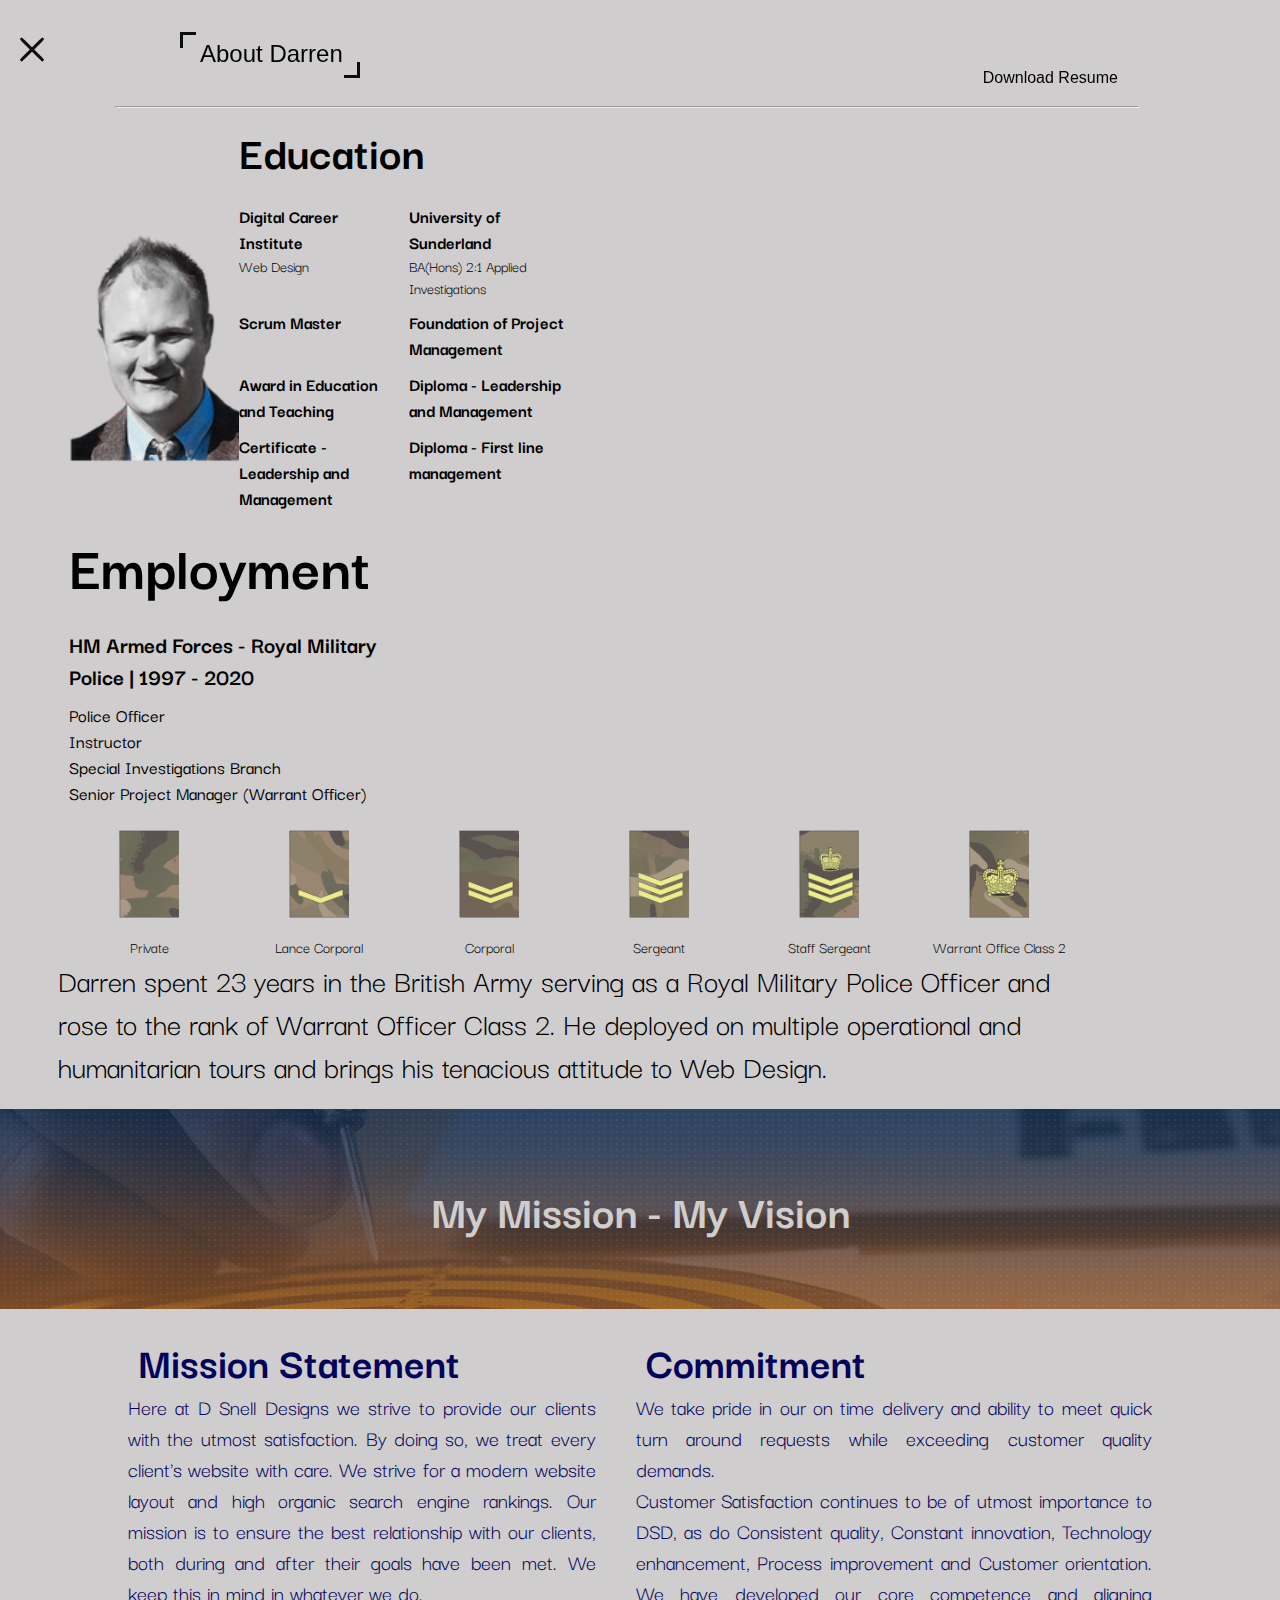
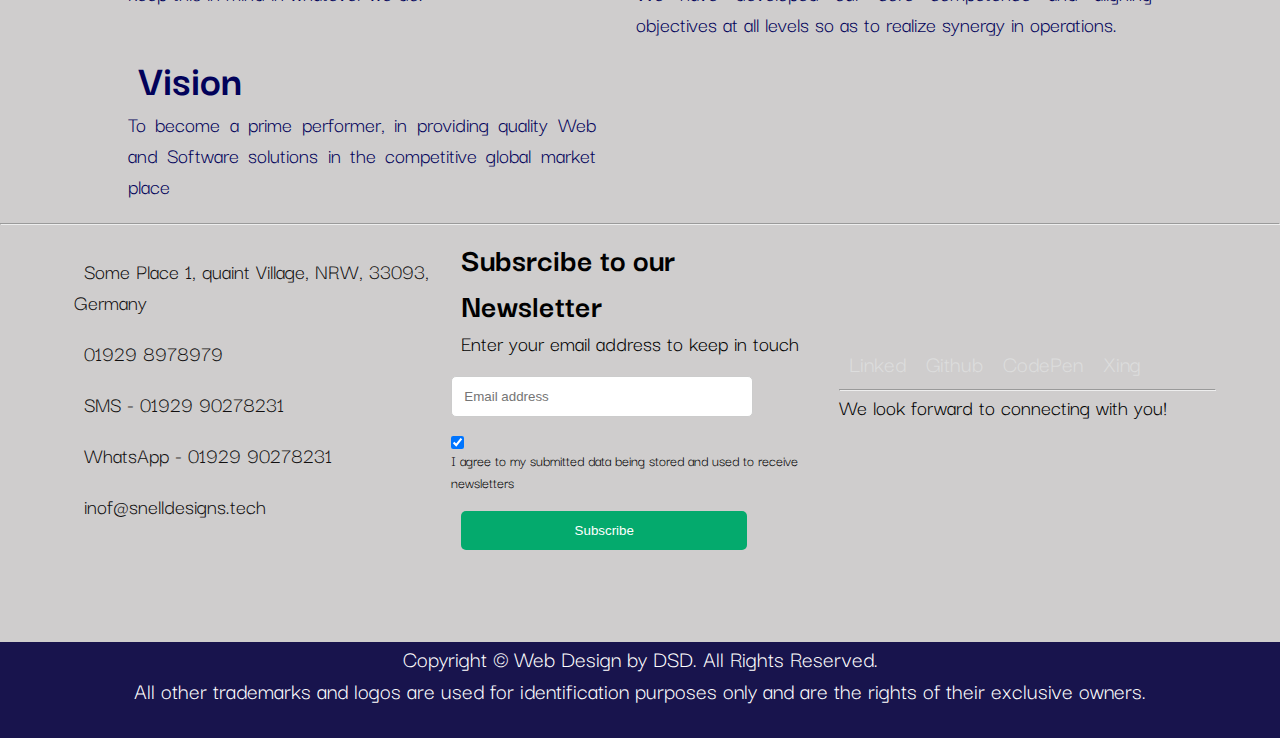
<file: education.html>
<!DOCTYPE html>
<html lang="en">
<head>
    <meta charset="UTF-8">
    <meta http-equiv="X-UA-Compatible" content="IE=edge">
    <meta name="viewport" content="width=device-width, initial-scale=1.0">
    <link rel="stylesheet" href="education.css" />
    <link
    rel="stylesheet"
    href="https://use.fontawesome.com/releases/v5.15.4/css/all.css"
    integrity="sha384-DyZ88mC6Up2uqS4h/KRgHuoeGwBcD4Ng9SiP4dIRy0EXTlnuz47vAwmeGwVChigm"
    crossorigin="anonymous"
  />
    <link rel="preconnect" href="https://fonts.googleapis.com">
<link rel="preconnect" href="https://fonts.gstatic.com" crossorigin>
<link href="https://fonts.googleapis.com/css2?family=Darker+Grotesque&display=swap" rel="stylesheet">
    <title>D-Snell - Education</title>
</head>
<body>
    

    <!-- ============ Nav ===================== -->

    <label class="floatLeft" for="navBtn"><span></span></label>
     
    <div class="container">
    <input type="checkbox" class="navBtn" id="navBtn" />
    <nav>
      <ul>
        <!-- <li class="nav-bar">
          <a href="#"><i class="fa fa-heart"></i>Home</a>
        </li> -->
        <li class="nav-bar">
          <a href="./index.html"><i class="fas fa-house-user"></i>Home</a>
          <div class="sub-menu-1">
         
              <li><a href="./portfolio.html"><i class="fas fa-user-alt"></i>Portfolio</a></li>
           
        </li>
        <li class="nav-bar">
          <a href="./services.html"><i class="fas fa-desktop"></i></i>Services</a>
        </li>
        
        <li class="nav-bar">
          <a href="./contact.html"><i class="fas fa-address-book"></i>Contact</a>
        </li>
      </ul>
    </nav>
  </div>


 <!--  =========== top container ============== -->

    <div class="top-container">

      <div class="education"> <h2>About Darren</h2> </div>
      <div class="download">
     <a href="https://1drv.ms/b/s!AteJoGUeRrFRgbJMwzyQU1Kdi1XQjQ" class="download-button" target="blank"> <i class="fas fa-cloud-download-alt"></i></a> <br> Download Resume </div>
  </div>


<main class="main1">


<hr>

  <article class="employment">
  <div class="grid-container">

    <img src="./images/poster-self.png" alt="" width="170px" class="self">
    
    <div class="edu-title"><h1>Education</h1></div>
    <div class="edu1"> <h3>University of Sunderland</h3> BA(Hons) 2:1 Applied Investigations </div>
    <div class="edu2"><h3>Digital Career Institute</h3>Web Design </div>
    <div class="edu3"><h3>Scrum Master</h3></div>
    <div class="edu4"><h3>Foundation of Project Management</h3></div>
    <div class="edu5"><h3>Award in Education and Teaching</h3></div>
    <div class="edu6"><h3>Diploma - Leadership and Management</h3></div>
    <div class="edu7"><h3>Certificate - Leadership and Management</h3></div>
    <div class="edu8"><h3>Diploma - First line  management</h3></div>

    <div class="title"><h1>Employment</h1></div>

    <div class="history">
      <ul>
        <h2>HM Armed Forces - Royal Military Police | 1997 - 2020</h2>
        <li>Police Officer</li>
        <li>Instructor</li>
        <li>Special Investigations Branch</li>
        <li>Senior Project Manager (Warrant Officer)</li>
      </ul>

    </div>


  
      <div class="rank rank1"><img src="./images/pte.png" alt=""> <br> Private</div>
      <div class="rank rank2"><img src="./images/lcpl.png" alt=""> <br> Lance Corporal</div>
      <div class="rank rank3"><img src="./images/cpl.png" alt=""> <br> Corporal</div>
      <div class="rank rank4"><img src="./images/sgt.png" alt=""> <br> Sergeant</div>
      <div class="rank rank5"><img src="./images/ssgt.png" alt=""> <br> Staff Sergeant</div>
      <div class="rank rank6"><img src="./images/wo2.png" alt=""> <br> Warrant Office Class 2</div>
      
   
  </div>

  
</article>
<div class="bio">
  <p>Darren spent 23 years in the British Army serving as a Royal Military Police Officer and rose to the rank of Warrant Officer Class 2.  He deployed on multiple operational and humanitarian tours and brings his tenacious attitude to Web Design.</p>
</div>
</main>

<br>
<main class="main2">
<div class="mission-vision"><h1>My Mission - My Vision</div>
<article class="mission">
  <br>
   <div class="mission-container">
 
 <div class="mission-para"><h1><i class="fas fa-bullseye"></i>Mission Statement</h1>Here at D Snell Designs we strive to provide our clients with the utmost satisfaction. By doing so, we treat every client's website with care. We strive for a modern website layout and high organic search engine rankings. Our mission is to ensure the best relationship with our clients, both during and after their goals have been met. We keep this in mind in whatever we do.</div>
 
 
 
 <div class="mission-para2"><h1><i class="far fa-eye"></i>Vision</h1>To become a prime performer, in providing quality Web and Software solutions in the competitive global market place</div>
 
 
 
 <div class="mission-para3"><h1><i class="fas fa-thumbs-up"></i>Commitment</h1>We take pride in our on time delivery and ability to meet quick turn around requests while exceeding customer quality demands. <br>
   Customer Satisfaction continues to be of utmost importance to DSD, as do Consistent quality, Constant innovation, Technology enhancement, Process improvement and Customer orientation. We have developed our core competence and aligning objectives at all levels so as to realize synergy in operations. </div>
 </div>
 </article>
 <br>
</main>
<hr>
<article class="contact-container">

<div class="contact-grid">

<div class="contact">
  <ul>
    <li><a href="https://www.google.com/maps/place/37671+H%C3%B6xter/@51.7682453,9.2153904,11z/data=!3m1!4b1!4m5!3m4!1s0x47bae4fad5da7ed1:0x427f28131548490!8m2!3d51.7774678!4d9.3771214" target="blank"><i class="fas fa-map-marker-alt"></i>Some Place 1, quaint Village, NRW, 33093, Germany </a></li>
    <li><a href="tel:+4919298978979"><i class="fas fa-phone-alt"></i>01929 8978979</a></li>
    <li><a href="sms:+14035550185?body=I'm%20interested%20in%20your%20web%20design"><i class="fas fa-sms"></i>SMS - 01929 90278231</a></li>
    <li> <a href="https://wa.me/15551234567?text=I'm%20interested%20in%20your%20web%20design" target="blank"><i class="fab fa-whatsapp"></i>WhatsApp - 01929 90278231</a></li>
    <li><a href="mailto:info@snelldesigns.tech" target="blank"><i class="fas fa-envelope-open-text"></i>inof@snelldesigns.tech</a></li>
  </ul>
</div>

<form action="action_page.php" class="newsletter-container">
  <div class="newsletter">
  <h2>Subsrcibe to our Newsletter</h2>
  <p>Enter your email address to keep in touch</p>
  </div>

  <div class="email-placeholder">
    <input class="email-enter" type="text" placeholder="Email address" name="mail" required>
    <label>
      <input type="checkbox" checked="checked" name="subscribe"> 
    </label>
    <p> I agree to my submitted data being stored and used to receive newsletters</p>
  </div>

  <div class="newsletter">
    <input type="submit" value="Subscribe">
  </div>
</form>
    
<div class="connect">
  <ul class="social">

<li class="linked"> <a href="https://www.linkedin.com/in/darren-snell/" target="blank"><i class="fab fa-linkedin"></i> <br> Linked</li></a> 
<li class="git"> <a href="https://github.com/Snell401" target="blank"> <i class="fab fa-github-square"></i> <br>Github</li></a>
<li class="codepen"> <a href="https://codepen.io/Snell401" target="blank"> <i class="fab fa-codepen"></i> <br>CodePen</li></a>
<li class="xing"> <a href="https://www.xing.com/profile/Darren_Snell2/cv" target="blank"><i class="fab fa-xing-square"></i> <br>Xing</li></a> 
</ul>
<hr>
We look forward to connecting with you!


</div>

</div>

</article>

<button id="myBtn"><a href="#top"><i class="fas fa-caret-square-up"></i></i></a></button>


<footer>
<div class="footer-text"> Copyright &copy; Web Design by DSD.  All Rights Reserved.  </div>
<div class="trademarks">All other trademarks and logos are used for identification purposes only and are the rights of their exclusive owners.</div>
</footer>
</body>
</html>
</file>
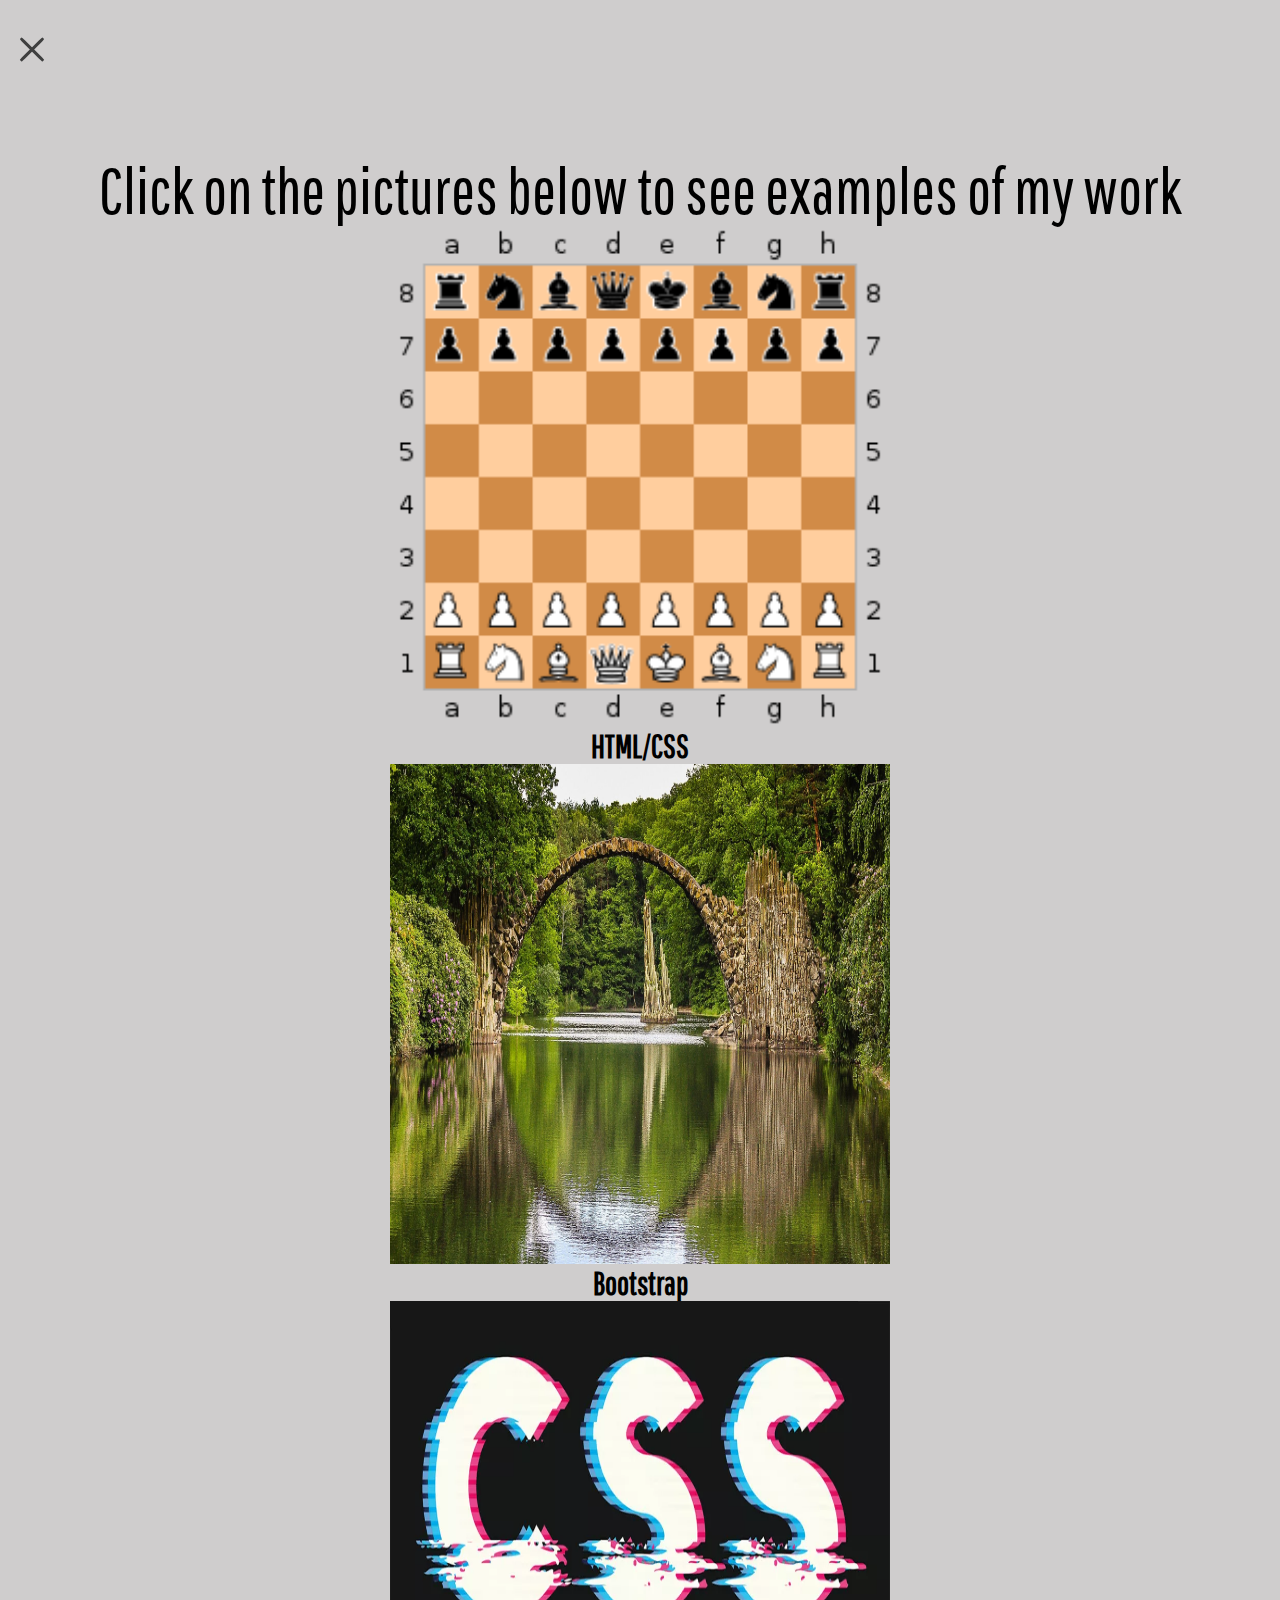
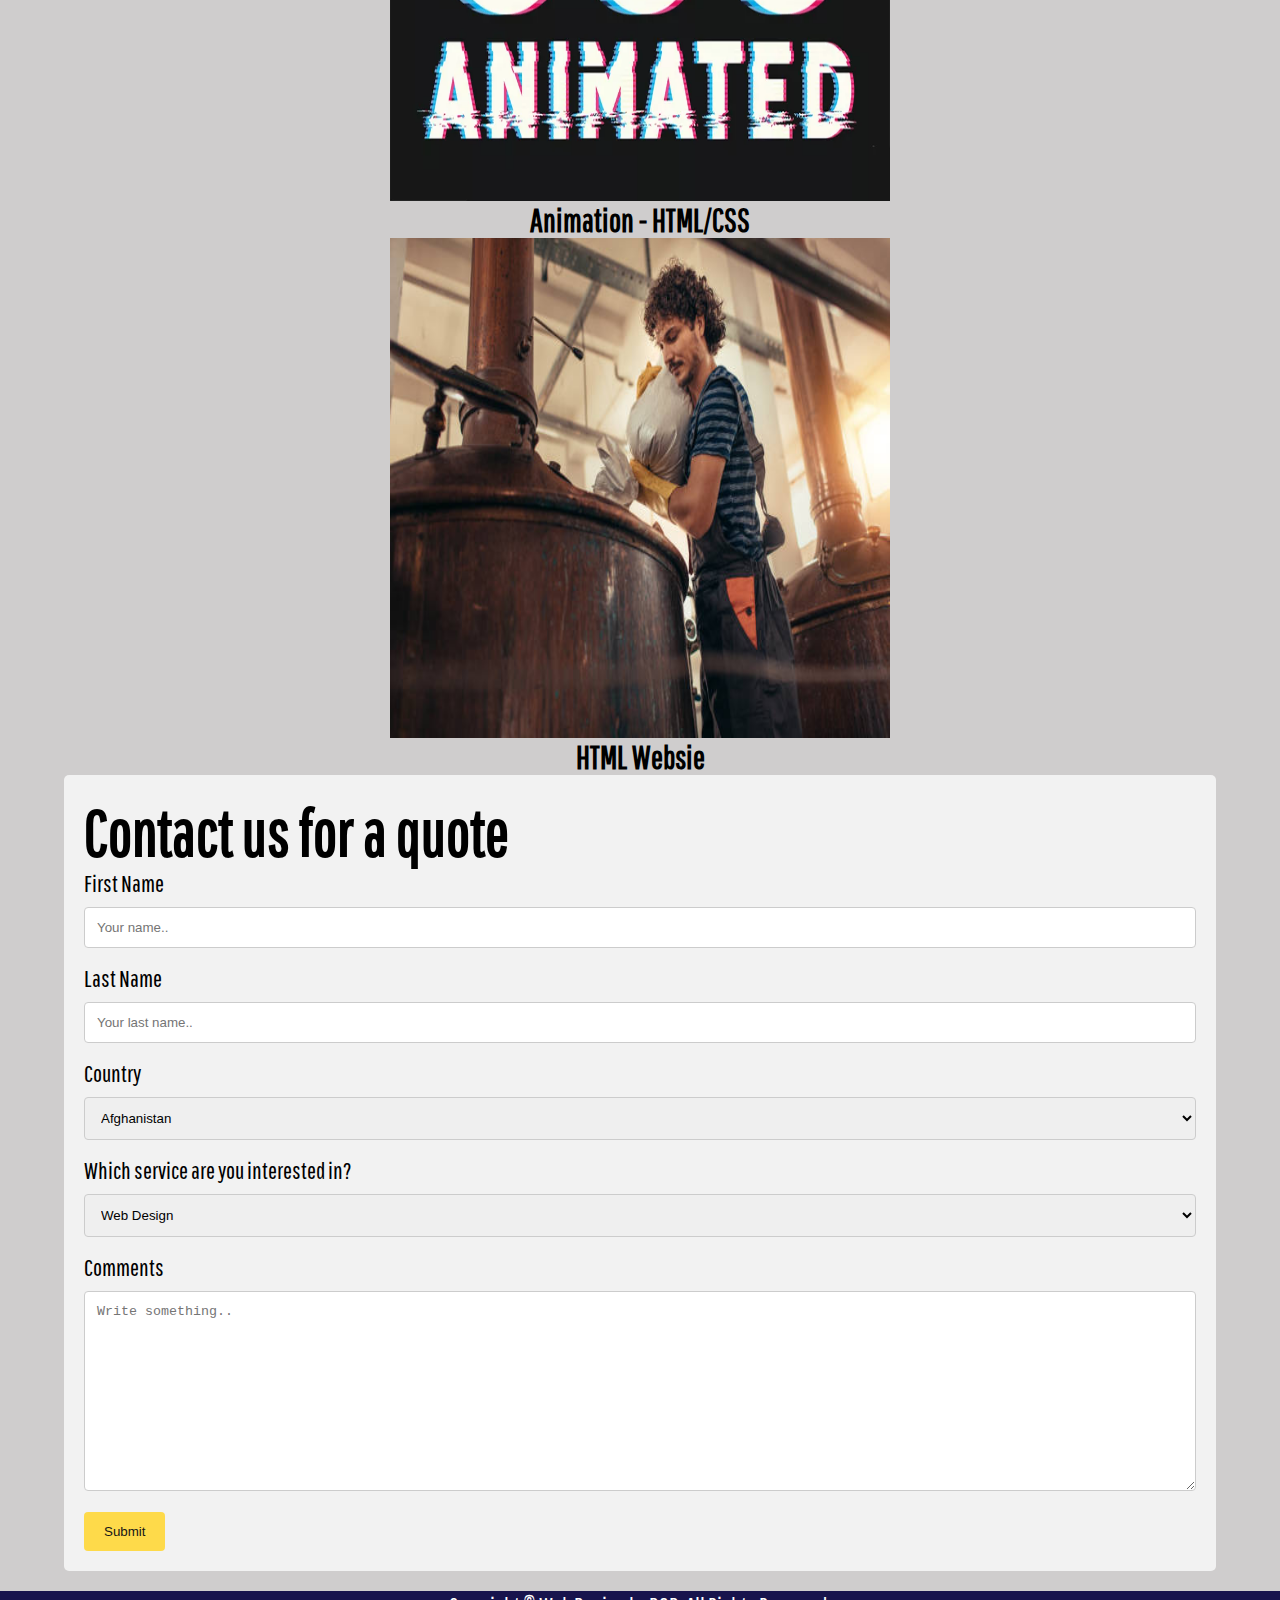
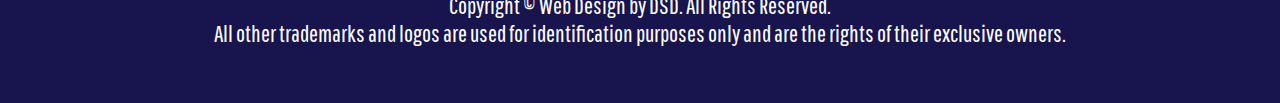
<file: portfolio.html>
<!DOCTYPE html>
<html lang="en">
<head>
    <meta charset="UTF-8" />
    <meta http-equiv="X-UA-Compatible" content="IE=edge" />
    <meta name="viewport" content="width=device-width, initial-scale=1.0" />
    <link href="https://cdn.jsdelivr.net/npm/bootstrap@5.1.3/dist/css/bootstrap.min.css" rel="stylesheet" integrity="sha384-1BmE4kWBq78iYhFldvKuhfTAU6auU8tT94WrHftjDbrCEXSU1oBoqyl2QvZ6jIW3" crossorigin="anonymous">
    <link rel="stylesheet" href="portfolio.css" />
    <link
      rel="stylesheet"
      href="https://use.fontawesome.com/releases/v5.15.4/css/all.css"
      integrity="sha384-DyZ88mC6Up2uqS4h/KRgHuoeGwBcD4Ng9SiP4dIRy0EXTlnuz47vAwmeGwVChigm"
      crossorigin="anonymous"
    />
    <link rel="preconnect" href="https://fonts.googleapis.com" />
    <link rel="preconnect" href="https://fonts.gstatic.com" crossorigin />
    <link
      href="https://fonts.googleapis.com/css2?family=Darker+Grotesque&display=swap"
      rel="stylesheet"
    />
    <link rel="preconnect" href="https://fonts.googleapis.com">
<link rel="preconnect" href="https://fonts.gstatic.com" crossorigin>
<link href="https://fonts.googleapis.com/css2?family=Pathway+Gothic+One&display=swap" rel="stylesheet">
    <title>D-Snell - Education</title>
  </head>
  <body>
    <!-- ============ Nav ===================== -->

    <label class="floatLeft" for="navBtn"><span></span></label>

    <div class="container">
      <input type="checkbox" class="navBtn" id="navBtn" />
      <nav>
        <ul>
          <!-- <li class="nav-bar">
          <a href="#"><i class="fa fa-heart"></i>Home</a>
        </li> -->
          <li class="nav-bar">
            <a href="./index.html"><i class="fas fa-house-user"></i>Home</a>
          </li>

          
          <li><a href="./education.html"><i class="fas fa-graduation-cap"></i>Experience</a></li>
          <li class="nav-bar">
            <a href="./services.html"><i class="fas fa-desktop"></i>Services</a>
          </li>
         
          <li class="nav-bar">
            <a href="./contact.html"><i class="fas fa-address-book"></i>Contact</a>
          </li>
        </ul>
      </nav>
    </div>
    
    <div class="alert alert-secondary" role="alert">
       Click on the pictures below to see examples of my work
      </div>

    <div class="row row-cols-1 row-cols-md-2 g-4">
        <div class="col">
          <div class="card">
            <a href="https://snell401.github.io/Chessboard/" target="blank">
            <img src="./images/Chess_board.png" class="card-img-top" alt="...">
            <div class="card-body">
              <h5 class="card-title">HTML/CSS</a></h5>
              <!-- <p class="card-text">This is a longer card with supporting text below as a natural lead-in to additional content. This content is a little bit longer.</p> -->
            </div>
          </div>
        </div>
        <div class="col">
          <div class="card">
            <a href="https://hsnakk.github.io/UIB_Framework_Bootstrap_Exercise-1/" target="blank">
            <img src="./images/bootstrap.jpg" class="card-img-top" alt="...">
            <div class="card-body">
              <h5 class="card-title">Bootstrap</a> </h5>
              <!-- <p class="card-text">This is a longer card with supporting text below as a natural lead-in to additional content. This content is a little bit longer.</p> -->
            </div>
          </div>
        </div>
        <div class="col">
          <div class="card">
            <a href="https://hsnakk.github.io/UIB_Interaction_Exercise-1/" target="blank">
            <img src="./images/animation.png" class="card-img-top" alt="...">
            <div class="card-body">
              <h5 class="card-title">  Animation - HTML/CSS</a></h5>
              <!-- <p class="card-text">This is a longer card with supporting text below as a natural lead-in to additional content.</p> -->
            </div>
          </div>
        </div>
        <div class="col">
          <div class="card">
            <a href="https://snell401.github.io/How-to-Brew-Beer/" target="blank">
            <img src="./images/brewing.jpg" class="card-img-top" alt="...">
            <div class="card-body">
              <h5 class="card-title"> HTML Websie </a></h5>
              <!-- <p class="card-text">This is a longer card with supporting text below as a natural lead-in to additional content. This content is a little bit longer.</p> -->
            </div>
          </div>
        </div>
      </div>

      <div class="container3">
        <h2>Contact us for a quote</h2>
        <form action="action_page.php">
      
          <label for="fname">First Name</label>
          <input type="text" id="fname" name="firstname" placeholder="Your name.." required>
      
          <label for="lname">Last Name</label>
          <input type="text" id="lname" name="lastname" placeholder="Your last name.." required>
      
          <label for="country">Country</label>
          <select id="country" name="country">
            <option value="Afganistan">Afghanistan</option>
            <option value="Albania">Albania</option>
            <option value="Algeria">Algeria</option>
            <option value="American Samoa">American Samoa</option>
            <option value="Andorra">Andorra</option>
            <option value="Angola">Angola</option>
            <option value="Anguilla">Anguilla</option>
            <option value="Antigua & Barbuda">Antigua & Barbuda</option>
            <option value="Argentina">Argentina</option>
            <option value="Armenia">Armenia</option>
            <option value="Aruba">Aruba</option>
            <option value="Australia">Australia</option>
            <option value="Austria">Austria</option>
            <option value="Azerbaijan">Azerbaijan</option>
            <option value="Bahamas">Bahamas</option>
            <option value="Bahrain">Bahrain</option>
            <option value="Bangladesh">Bangladesh</option>
            <option value="Barbados">Barbados</option>
            <option value="Belarus">Belarus</option>
            <option value="Belgium">Belgium</option>
            <option value="Belize">Belize</option>
            <option value="Benin">Benin</option>
            <option value="Bermuda">Bermuda</option>
            <option value="Bhutan">Bhutan</option>
            <option value="Bolivia">Bolivia</option>
            <option value="Bonaire">Bonaire</option>
            <option value="Bosnia & Herzegovina">Bosnia & Herzegovina</option>
            <option value="Botswana">Botswana</option>
            <option value="Brazil">Brazil</option>
            <option value="British Indian Ocean Ter">British Indian Ocean Ter</option>
            <option value="Brunei">Brunei</option>
            <option value="Bulgaria">Bulgaria</option>
            <option value="Burkina Faso">Burkina Faso</option>
            <option value="Burundi">Burundi</option>
            <option value="Cambodia">Cambodia</option>
            <option value="Cameroon">Cameroon</option>
            <option value="Canada">Canada</option>
            <option value="Canary Islands">Canary Islands</option>
            <option value="Cape Verde">Cape Verde</option>
            <option value="Cayman Islands">Cayman Islands</option>
            <option value="Central African Republic">Central African Republic</option>
            <option value="Chad">Chad</option>
            <option value="Channel Islands">Channel Islands</option>
            <option value="Chile">Chile</option>
            <option value="China">China</option>
            <option value="Christmas Island">Christmas Island</option>
            <option value="Cocos Island">Cocos Island</option>
            <option value="Colombia">Colombia</option>
            <option value="Comoros">Comoros</option>
            <option value="Congo">Congo</option>
            <option value="Cook Islands">Cook Islands</option>
            <option value="Costa Rica">Costa Rica</option>
            <option value="Cote DIvoire">Cote DIvoire</option>
            <option value="Croatia">Croatia</option>
            <option value="Cuba">Cuba</option>
            <option value="Curaco">Curacao</option>
            <option value="Cyprus">Cyprus</option>
            <option value="Czech Republic">Czech Republic</option>
            <option value="Denmark">Denmark</option>
            <option value="Djibouti">Djibouti</option>
            <option value="Dominica">Dominica</option>
            <option value="Dominican Republic">Dominican Republic</option>
            <option value="East Timor">East Timor</option>
            <option value="Ecuador">Ecuador</option>
            <option value="Egypt">Egypt</option>
            <option value="El Salvador">El Salvador</option>
            <option value="Equatorial Guinea">Equatorial Guinea</option>
            <option value="Eritrea">Eritrea</option>
            <option value="Estonia">Estonia</option>
            <option value="Ethiopia">Ethiopia</option>
            <option value="Falkland Islands">Falkland Islands</option>
            <option value="Faroe Islands">Faroe Islands</option>
            <option value="Fiji">Fiji</option>
            <option value="Finland">Finland</option>
            <option value="France">France</option>
            <option value="French Guiana">French Guiana</option>
            <option value="French Polynesia">French Polynesia</option>
            <option value="French Southern Ter">French Southern Ter</option>
            <option value="Gabon">Gabon</option>
            <option value="Gambia">Gambia</option>
            <option value="Georgia">Georgia</option>
            <option value="Germany">Germany</option>
            <option value="Ghana">Ghana</option>
            <option value="Gibraltar">Gibraltar</option>
            <option value="Great Britain">Great Britain</option>
            <option value="Greece">Greece</option>
            <option value="Greenland">Greenland</option>
            <option value="Grenada">Grenada</option>
            <option value="Guadeloupe">Guadeloupe</option>
            <option value="Guam">Guam</option>
            <option value="Guatemala">Guatemala</option>
            <option value="Guinea">Guinea</option>
            <option value="Guyana">Guyana</option>
            <option value="Haiti">Haiti</option>
            <option value="Hawaii">Hawaii</option>
            <option value="Honduras">Honduras</option>
            <option value="Hong Kong">Hong Kong</option>
            <option value="Hungary">Hungary</option>
            <option value="Iceland">Iceland</option>
            <option value="Indonesia">Indonesia</option>
            <option value="India">India</option>
            <option value="Iran">Iran</option>
            <option value="Iraq">Iraq</option>
            <option value="Ireland">Ireland</option>
            <option value="Isle of Man">Isle of Man</option>
            <option value="Israel">Israel</option>
            <option value="Italy">Italy</option>
            <option value="Jamaica">Jamaica</option>
            <option value="Japan">Japan</option>
            <option value="Jordan">Jordan</option>
            <option value="Kazakhstan">Kazakhstan</option>
            <option value="Kenya">Kenya</option>
            <option value="Kiribati">Kiribati</option>
            <option value="Korea North">Korea North</option>
            <option value="Korea Sout">Korea South</option>
            <option value="Kuwait">Kuwait</option>
            <option value="Kyrgyzstan">Kyrgyzstan</option>
            <option value="Laos">Laos</option>
            <option value="Latvia">Latvia</option>
            <option value="Lebanon">Lebanon</option>
            <option value="Lesotho">Lesotho</option>
            <option value="Liberia">Liberia</option>
            <option value="Libya">Libya</option>
            <option value="Liechtenstein">Liechtenstein</option>
            <option value="Lithuania">Lithuania</option>
            <option value="Luxembourg">Luxembourg</option>
            <option value="Macau">Macau</option>
            <option value="Macedonia">Macedonia</option>
            <option value="Madagascar">Madagascar</option>
            <option value="Malaysia">Malaysia</option>
            <option value="Malawi">Malawi</option>
            <option value="Maldives">Maldives</option>
            <option value="Mali">Mali</option>
            <option value="Malta">Malta</option>
            <option value="Marshall Islands">Marshall Islands</option>
            <option value="Martinique">Martinique</option>
            <option value="Mauritania">Mauritania</option>
            <option value="Mauritius">Mauritius</option>
            <option value="Mayotte">Mayotte</option>
            <option value="Mexico">Mexico</option>
            <option value="Midway Islands">Midway Islands</option>
            <option value="Moldova">Moldova</option>
            <option value="Monaco">Monaco</option>
            <option value="Mongolia">Mongolia</option>
            <option value="Montserrat">Montserrat</option>
            <option value="Morocco">Morocco</option>
            <option value="Mozambique">Mozambique</option>
            <option value="Myanmar">Myanmar</option>
            <option value="Nambia">Nambia</option>
            <option value="Nauru">Nauru</option>
            <option value="Nepal">Nepal</option>
            <option value="Netherland Antilles">Netherland Antilles</option>
            <option value="Netherlands">Netherlands (Holland, Europe)</option>
            <option value="Nevis">Nevis</option>
            <option value="New Caledonia">New Caledonia</option>
            <option value="New Zealand">New Zealand</option>
            <option value="Nicaragua">Nicaragua</option>
            <option value="Niger">Niger</option>
            <option value="Nigeria">Nigeria</option>
            <option value="Niue">Niue</option>
            <option value="Norfolk Island">Norfolk Island</option>
            <option value="Norway">Norway</option>
            <option value="Oman">Oman</option>
            <option value="Pakistan">Pakistan</option>
            <option value="Palau Island">Palau Island</option>
            <option value="Palestine">Palestine</option>
            <option value="Panama">Panama</option>
            <option value="Papua New Guinea">Papua New Guinea</option>
            <option value="Paraguay">Paraguay</option>
            <option value="Peru">Peru</option>
            <option value="Phillipines">Philippines</option>
            <option value="Pitcairn Island">Pitcairn Island</option>
            <option value="Poland">Poland</option>
            <option value="Portugal">Portugal</option>
            <option value="Puerto Rico">Puerto Rico</option>
            <option value="Qatar">Qatar</option>
            <option value="Republic of Montenegro">Republic of Montenegro</option>
            <option value="Republic of Serbia">Republic of Serbia</option>
            <option value="Reunion">Reunion</option>
            <option value="Romania">Romania</option>
            <option value="Russia">Russia</option>
            <option value="Rwanda">Rwanda</option>
            <option value="St Barthelemy">St Barthelemy</option>
            <option value="St Eustatius">St Eustatius</option>
            <option value="St Helena">St Helena</option>
            <option value="St Kitts-Nevis">St Kitts-Nevis</option>
            <option value="St Lucia">St Lucia</option>
            <option value="St Maarten">St Maarten</option>
            <option value="St Pierre & Miquelon">St Pierre & Miquelon</option>
            <option value="St Vincent & Grenadines">St Vincent & Grenadines</option>
            <option value="Saipan">Saipan</option>
            <option value="Samoa">Samoa</option>
            <option value="Samoa American">Samoa American</option>
            <option value="San Marino">San Marino</option>
            <option value="Sao Tome & Principe">Sao Tome & Principe</option>
            <option value="Saudi Arabia">Saudi Arabia</option>
            <option value="Senegal">Senegal</option>
            <option value="Seychelles">Seychelles</option>
            <option value="Sierra Leone">Sierra Leone</option>
            <option value="Singapore">Singapore</option>
            <option value="Slovakia">Slovakia</option>
            <option value="Slovenia">Slovenia</option>
            <option value="Solomon Islands">Solomon Islands</option>
            <option value="Somalia">Somalia</option>
            <option value="South Africa">South Africa</option>
            <option value="Spain">Spain</option>
            <option value="Sri Lanka">Sri Lanka</option>
            <option value="Sudan">Sudan</option>
            <option value="Suriname">Suriname</option>
            <option value="Swaziland">Swaziland</option>
            <option value="Sweden">Sweden</option>
            <option value="Switzerland">Switzerland</option>
            <option value="Syria">Syria</option>
            <option value="Tahiti">Tahiti</option>
            <option value="Taiwan">Taiwan</option>
            <option value="Tajikistan">Tajikistan</option>
            <option value="Tanzania">Tanzania</option>
            <option value="Thailand">Thailand</option>
            <option value="Togo">Togo</option>
            <option value="Tokelau">Tokelau</option>
            <option value="Tonga">Tonga</option>
            <option value="Trinidad & Tobago">Trinidad & Tobago</option>
            <option value="Tunisia">Tunisia</option>
            <option value="Turkey">Turkey</option>
            <option value="Turkmenistan">Turkmenistan</option>
            <option value="Turks & Caicos Is">Turks & Caicos Is</option>
            <option value="Tuvalu">Tuvalu</option>
            <option value="Uganda">Uganda</option>
            <option value="United Kingdom">United Kingdom</option>
            <option value="Ukraine">Ukraine</option>
            <option value="United Arab Erimates">United Arab Emirates</option>
            <option value="United States of America">United States of America</option>
            <option value="Uraguay">Uruguay</option>
            <option value="Uzbekistan">Uzbekistan</option>
            <option value="Vanuatu">Vanuatu</option>
            <option value="Vatican City State">Vatican City State</option>
            <option value="Venezuela">Venezuela</option>
            <option value="Vietnam">Vietnam</option>
            <option value="Virgin Islands (Brit)">Virgin Islands (Brit)</option>
            <option value="Virgin Islands (USA)">Virgin Islands (USA)</option>
            <option value="Wake Island">Wake Island</option>
            <option value="Wallis & Futana Is">Wallis & Futana Is</option>
            <option value="Yemen">Yemen</option>
            <option value="Zaire">Zaire</option>
            <option value="Zambia">Zambia</option>
            <option value="Zimbabwe">Zimbabwe</option>
         </select>
      
    
         <label for="service">Which service are you interested in?</label>
         <select id="service" name="service">
           <option value="Web Design">Web Design</option>
           <option value="Mobile Web Design">Mobile Web Design</option>
           <option value="Website maintenance">Website maintenance</option>
        </select>
     
          <label for="subject">Comments</label>
          <textarea id="subject" name="subject" placeholder="Write something.." style="height:200px"></textarea>
      
          <input type="submit" value="Submit">
      
        </form>
      </div>
    <!--   
      <button id="myBtn"><a href="#top"><i class="fas fa-caret-square-up"></i></i></a></button> -->
    
      <footer>
        <div class="footer-text"> Copyright &copy; Web Design by DSD.  All Rights Reserved.  </div>
        <div class="trademarks">All other trademarks and logos are used for identification purposes only and are the rights of their exclusive owners.</div>
        </footer>

</body>
</html>
</file>
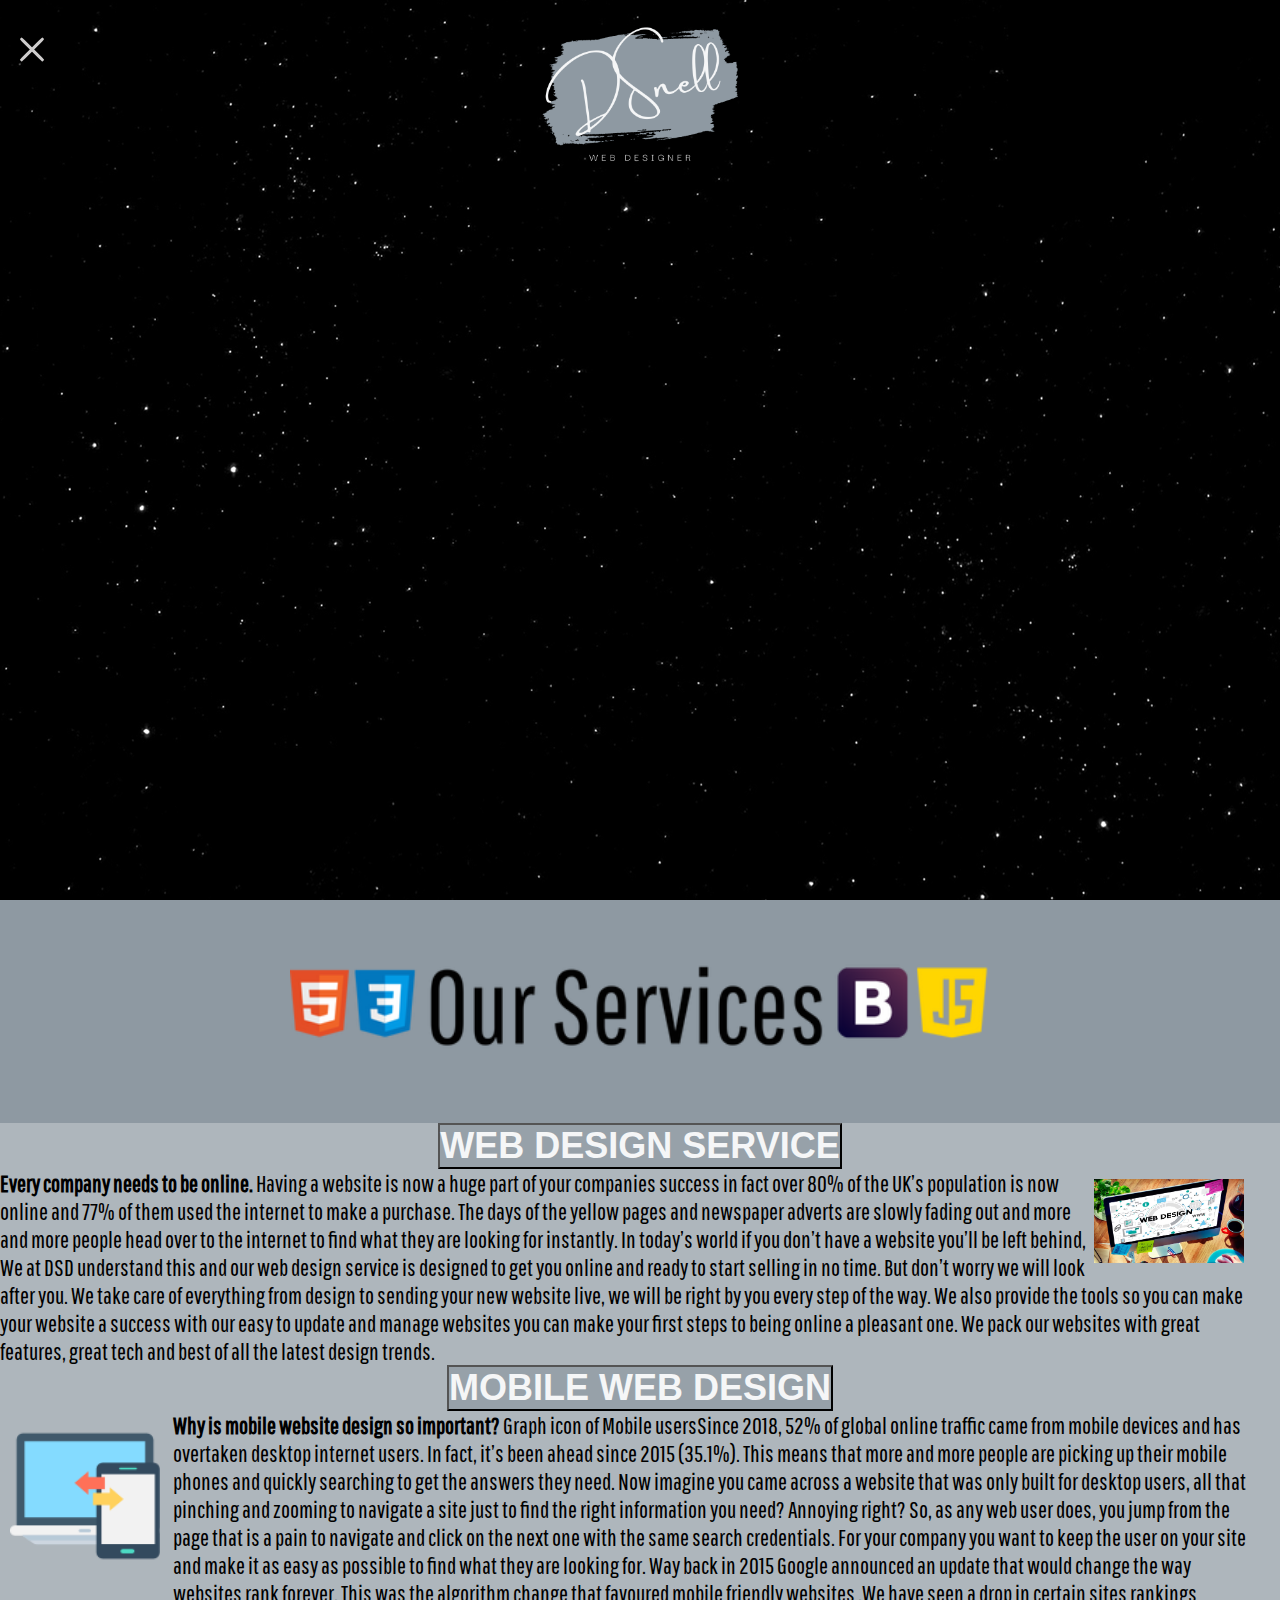
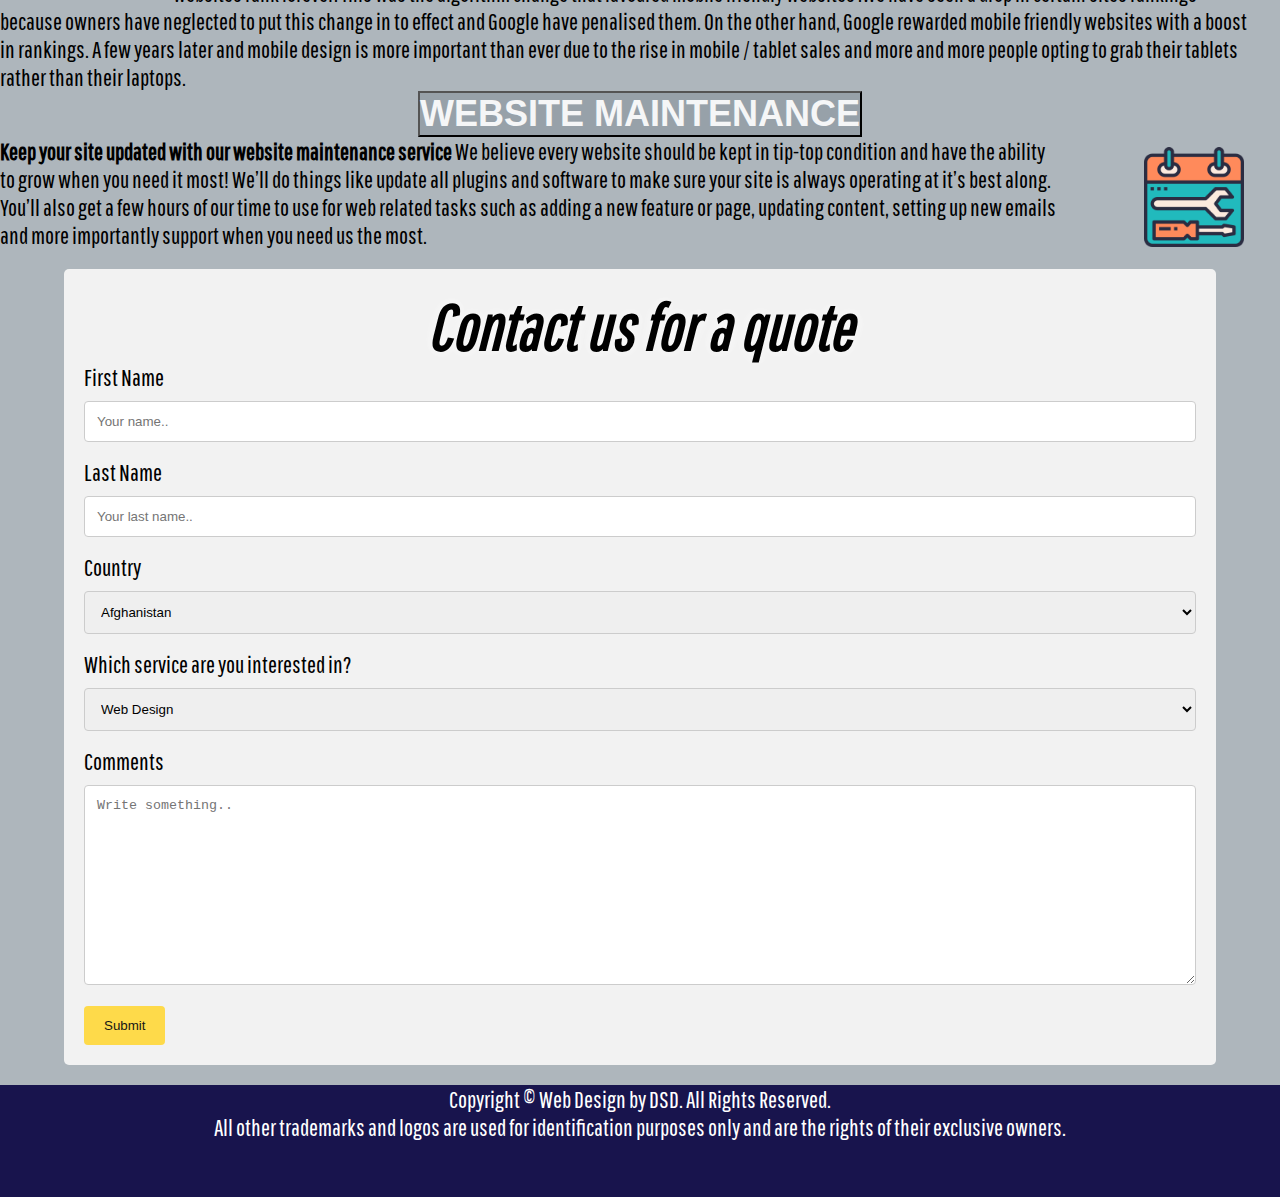
<file: services.html>
<!DOCTYPE html>
<html lang="en">
  <head>
    <meta charset="UTF-8" />
    <meta http-equiv="X-UA-Compatible" content="IE=edge" />
    <meta name="viewport" content="width=device-width, initial-scale=1.0" />
    <link href="https://cdn.jsdelivr.net/npm/bootstrap@5.1.3/dist/css/bootstrap.min.css" rel="stylesheet" integrity="sha384-1BmE4kWBq78iYhFldvKuhfTAU6auU8tT94WrHftjDbrCEXSU1oBoqyl2QvZ6jIW3" crossorigin="anonymous">
    <link rel="stylesheet" href="Services.css" />
    <link
      rel="stylesheet"
      href="https://use.fontawesome.com/releases/v5.15.4/css/all.css"
      integrity="sha384-DyZ88mC6Up2uqS4h/KRgHuoeGwBcD4Ng9SiP4dIRy0EXTlnuz47vAwmeGwVChigm"
      crossorigin="anonymous"
    />
    <link rel="preconnect" href="https://fonts.googleapis.com" />
    <link rel="preconnect" href="https://fonts.gstatic.com" crossorigin />
    <link
      href="https://fonts.googleapis.com/css2?family=Darker+Grotesque&display=swap"
      rel="stylesheet"
    />
    <link rel="preconnect" href="https://fonts.googleapis.com">
<link rel="preconnect" href="https://fonts.gstatic.com" crossorigin>
<link href="https://fonts.googleapis.com/css2?family=Pathway+Gothic+One&display=swap" rel="stylesheet">
    <title>D-Snell - Education</title>
  </head>
  <body>
    <!-- ============ Nav ===================== -->

    <label class="floatLeft" for="navBtn"><span></span></label>

    <div class="container">
      <input type="checkbox" class="navBtn" id="navBtn" />
      <nav>
        <ul>
          <!-- <li class="nav-bar">
          <a href="#"><i class="fa fa-heart"></i>Home</a>
        </li> -->
          <li class="nav-bar">
            <a href="./index.html"><i class="fas fa-house-user"></i>Home</a>
          </li>

          <li class="nav-bar">
            <a href="#"><i class="fas fa-user-alt"></i>About Me</a>
            <div class="sub-menu-1">
              <ul>
                <li><a href="./education.html">Experience</a></li>
                <li><a href="./portfolio.html">Portfolio</a></li>
              
              </ul>
            </div>
          </li>

         
          <li class="nav-bar">
            <a href="./contact.html"><i class="fas fa-address-book"></i>Contact</a>
          </li>
        </ul>
      </nav>
    </div>

<main>

<div class="hero">

    <img src="./images/logolarge.png" alt="" class="logo_hero">
    

    <section class="star-wars">

        <div class="crawl">
          
          <div class="title">
            <p>Beautiful Code & Design</p>
            <h1>FAST, RESPONSIVE & BESPOKE WEB DESIGN SERVICE</h1>
          </div>
          
          <p>I am a newly-taught website developer and designer with over 2 years experience running a medium sized companies website design and input. I spent 23 years in the Military Police and have a keen eye for detail!</p>     
          <p>I believe that each and every website should be mobile responsive, fast loading, beautiful and unique exceeding my client's expectations each and every time. I aim to get each of my creations to load in under a couple of seconds on both mobile and desktop by writing clean code and minimizing files.....</p>
      
        </div>
        <i class="fas fa-angle-double-down"></i>
      </section>
      
</div>




<div class="alert alert-secondary" role="alert">
  <img src="./images/Our Services .png" alt="" width="700px">
  </div>

<div class="accordion" id="accordionExample">
    <div class="accordion-item">
      <h2 class="accordion-header" id="headingOne">
        <button class="accordion-button" type="button" data-bs-toggle="collapse" data-bs-target="#collapseOne" aria-expanded="true" aria-controls="collapseOne">
            <strong> WEB DESIGN SERVICE</strong>
        </button>
      </h2>
      <div id="collapseOne" class="accordion-collapse collapse show" aria-labelledby="headingOne" data-bs-parent="#accordionExample">
        <img src="./images/webdesign.jpg" alt="" width="150px" align="right" style="margin-left: 0;">
        <div class="accordion-body">
           <strong> Every company needs to be online. </strong>Having a website is now a huge part of your companies success in fact over 80% of the UK’s population is now online and 77% of them used the internet to make a purchase. The days of the yellow pages and newspaper adverts are slowly fading out and more and more people head over to the internet to find what they are looking for instantly.

            In today’s world if you don’t have a website you’ll be left behind, We at DSD understand this and our web design service is designed to get you online and ready to start selling in no time.
            
            But don’t worry we will look after you. We take care of everything from design to sending your new website live, we will be right by you every step of the way. We also provide the tools so you can make your website a success with our easy to update and manage websites you can make your first steps to being online a pleasant one.
            
            We pack our websites with great features, great tech and best of all the latest design trends.
        </div>
      </div>
    </div>
    <div class="accordion-item">
      <h2 class="accordion-header" id="headingTwo">
        <button class="accordion-button collapsed" type="button" data-bs-toggle="collapse" data-bs-target="#collapseTwo" aria-expanded="false" aria-controls="collapseTwo">
          <strong>MOBILE WEB DESIGN</strong>
        </button>
      </h2>
      <div id="collapseTwo" class="accordion-collapse collapse" aria-labelledby="headingTwo" data-bs-parent="#accordionExample">
        <img src="./images/mobile-web.png" alt="" width="150px" align="left" style="margin-right: 1%;">
        <div class="accordion-body">
          <strong>Why is mobile website design so important? </strong> Graph icon of Mobile usersSince 2018, 52% of global online traffic came from mobile devices and has overtaken desktop internet users. In fact, it’s been ahead since 2015 (35.1%). This means that more and more people are picking up their mobile phones and quickly searching to get the answers they need. Now imagine you came across a website that was only built for desktop users, all that pinching and zooming to navigate a site just to find the right information you need? Annoying right? So, as any web user does, you jump from the page that is a pain to navigate and click on the next one with the same search credentials. For your company you want to keep the user on your site and make it as easy as possible to find what they are looking for.

          Way back in 2015 Google announced an update that would change the way websites rank forever. This was the algorithm change that favoured mobile friendly websites .We have  seen a drop in certain sites rankings because owners have neglected to put this change in to effect and Google have penalised them. On the other hand, Google rewarded mobile friendly websites with a boost in rankings. A few years later and mobile design is more important than ever due to the rise in mobile / tablet sales and more and more people opting to grab their tablets rather than their laptops.
        </div>
      </div>
    </div>
    <div class="accordion-item">
      <h2 class="accordion-header" id="headingThree">
        <button class="accordion-button collapsed" type="button" data-bs-toggle="collapse" data-bs-target="#collapseThree" aria-expanded="false" aria-controls="collapseThree">
         <strong> WEBSITE MAINTENANCE</strong>
        </button>
      </h2>
      <div id="collapseThree" class="accordion-collapse collapse" aria-labelledby="headingThree" data-bs-parent="#accordionExample">
        <img src="./images/maintenance.png" alt="" width="100px" align="right" style="margin-left: 7%;">
        <div class="accordion-body">
          <strong>Keep your site updated with our website maintenance service</strong> We believe every website should be kept in tip-top condition and have the ability to grow when you need it most!
          
          We’ll do things like update all plugins and software to make sure your site is always operating at it’s best along. You’ll also get a few hours of our time to use for web related tasks such as adding a new feature or page, updating content, setting up new emails and more importantly support when you need us the most.
        </div>
      </div>
    </div>
  </div>


  <div class="container3">
    <h2>Contact us for a quote</h2>
    <form action="action_page.php">
  
      <label for="fname">First Name</label>
      <input type="text" id="fname" name="firstname" placeholder="Your name.." required>
  
      <label for="lname">Last Name</label>
      <input type="text" id="lname" name="lastname" placeholder="Your last name.." required>
  
      <label for="country">Country</label>
      <select id="country" name="country">
        <option value="Afganistan">Afghanistan</option>
        <option value="Albania">Albania</option>
        <option value="Algeria">Algeria</option>
        <option value="American Samoa">American Samoa</option>
        <option value="Andorra">Andorra</option>
        <option value="Angola">Angola</option>
        <option value="Anguilla">Anguilla</option>
        <option value="Antigua & Barbuda">Antigua & Barbuda</option>
        <option value="Argentina">Argentina</option>
        <option value="Armenia">Armenia</option>
        <option value="Aruba">Aruba</option>
        <option value="Australia">Australia</option>
        <option value="Austria">Austria</option>
        <option value="Azerbaijan">Azerbaijan</option>
        <option value="Bahamas">Bahamas</option>
        <option value="Bahrain">Bahrain</option>
        <option value="Bangladesh">Bangladesh</option>
        <option value="Barbados">Barbados</option>
        <option value="Belarus">Belarus</option>
        <option value="Belgium">Belgium</option>
        <option value="Belize">Belize</option>
        <option value="Benin">Benin</option>
        <option value="Bermuda">Bermuda</option>
        <option value="Bhutan">Bhutan</option>
        <option value="Bolivia">Bolivia</option>
        <option value="Bonaire">Bonaire</option>
        <option value="Bosnia & Herzegovina">Bosnia & Herzegovina</option>
        <option value="Botswana">Botswana</option>
        <option value="Brazil">Brazil</option>
        <option value="British Indian Ocean Ter">British Indian Ocean Ter</option>
        <option value="Brunei">Brunei</option>
        <option value="Bulgaria">Bulgaria</option>
        <option value="Burkina Faso">Burkina Faso</option>
        <option value="Burundi">Burundi</option>
        <option value="Cambodia">Cambodia</option>
        <option value="Cameroon">Cameroon</option>
        <option value="Canada">Canada</option>
        <option value="Canary Islands">Canary Islands</option>
        <option value="Cape Verde">Cape Verde</option>
        <option value="Cayman Islands">Cayman Islands</option>
        <option value="Central African Republic">Central African Republic</option>
        <option value="Chad">Chad</option>
        <option value="Channel Islands">Channel Islands</option>
        <option value="Chile">Chile</option>
        <option value="China">China</option>
        <option value="Christmas Island">Christmas Island</option>
        <option value="Cocos Island">Cocos Island</option>
        <option value="Colombia">Colombia</option>
        <option value="Comoros">Comoros</option>
        <option value="Congo">Congo</option>
        <option value="Cook Islands">Cook Islands</option>
        <option value="Costa Rica">Costa Rica</option>
        <option value="Cote DIvoire">Cote DIvoire</option>
        <option value="Croatia">Croatia</option>
        <option value="Cuba">Cuba</option>
        <option value="Curaco">Curacao</option>
        <option value="Cyprus">Cyprus</option>
        <option value="Czech Republic">Czech Republic</option>
        <option value="Denmark">Denmark</option>
        <option value="Djibouti">Djibouti</option>
        <option value="Dominica">Dominica</option>
        <option value="Dominican Republic">Dominican Republic</option>
        <option value="East Timor">East Timor</option>
        <option value="Ecuador">Ecuador</option>
        <option value="Egypt">Egypt</option>
        <option value="El Salvador">El Salvador</option>
        <option value="Equatorial Guinea">Equatorial Guinea</option>
        <option value="Eritrea">Eritrea</option>
        <option value="Estonia">Estonia</option>
        <option value="Ethiopia">Ethiopia</option>
        <option value="Falkland Islands">Falkland Islands</option>
        <option value="Faroe Islands">Faroe Islands</option>
        <option value="Fiji">Fiji</option>
        <option value="Finland">Finland</option>
        <option value="France">France</option>
        <option value="French Guiana">French Guiana</option>
        <option value="French Polynesia">French Polynesia</option>
        <option value="French Southern Ter">French Southern Ter</option>
        <option value="Gabon">Gabon</option>
        <option value="Gambia">Gambia</option>
        <option value="Georgia">Georgia</option>
        <option value="Germany">Germany</option>
        <option value="Ghana">Ghana</option>
        <option value="Gibraltar">Gibraltar</option>
        <option value="Great Britain">Great Britain</option>
        <option value="Greece">Greece</option>
        <option value="Greenland">Greenland</option>
        <option value="Grenada">Grenada</option>
        <option value="Guadeloupe">Guadeloupe</option>
        <option value="Guam">Guam</option>
        <option value="Guatemala">Guatemala</option>
        <option value="Guinea">Guinea</option>
        <option value="Guyana">Guyana</option>
        <option value="Haiti">Haiti</option>
        <option value="Hawaii">Hawaii</option>
        <option value="Honduras">Honduras</option>
        <option value="Hong Kong">Hong Kong</option>
        <option value="Hungary">Hungary</option>
        <option value="Iceland">Iceland</option>
        <option value="Indonesia">Indonesia</option>
        <option value="India">India</option>
        <option value="Iran">Iran</option>
        <option value="Iraq">Iraq</option>
        <option value="Ireland">Ireland</option>
        <option value="Isle of Man">Isle of Man</option>
        <option value="Israel">Israel</option>
        <option value="Italy">Italy</option>
        <option value="Jamaica">Jamaica</option>
        <option value="Japan">Japan</option>
        <option value="Jordan">Jordan</option>
        <option value="Kazakhstan">Kazakhstan</option>
        <option value="Kenya">Kenya</option>
        <option value="Kiribati">Kiribati</option>
        <option value="Korea North">Korea North</option>
        <option value="Korea Sout">Korea South</option>
        <option value="Kuwait">Kuwait</option>
        <option value="Kyrgyzstan">Kyrgyzstan</option>
        <option value="Laos">Laos</option>
        <option value="Latvia">Latvia</option>
        <option value="Lebanon">Lebanon</option>
        <option value="Lesotho">Lesotho</option>
        <option value="Liberia">Liberia</option>
        <option value="Libya">Libya</option>
        <option value="Liechtenstein">Liechtenstein</option>
        <option value="Lithuania">Lithuania</option>
        <option value="Luxembourg">Luxembourg</option>
        <option value="Macau">Macau</option>
        <option value="Macedonia">Macedonia</option>
        <option value="Madagascar">Madagascar</option>
        <option value="Malaysia">Malaysia</option>
        <option value="Malawi">Malawi</option>
        <option value="Maldives">Maldives</option>
        <option value="Mali">Mali</option>
        <option value="Malta">Malta</option>
        <option value="Marshall Islands">Marshall Islands</option>
        <option value="Martinique">Martinique</option>
        <option value="Mauritania">Mauritania</option>
        <option value="Mauritius">Mauritius</option>
        <option value="Mayotte">Mayotte</option>
        <option value="Mexico">Mexico</option>
        <option value="Midway Islands">Midway Islands</option>
        <option value="Moldova">Moldova</option>
        <option value="Monaco">Monaco</option>
        <option value="Mongolia">Mongolia</option>
        <option value="Montserrat">Montserrat</option>
        <option value="Morocco">Morocco</option>
        <option value="Mozambique">Mozambique</option>
        <option value="Myanmar">Myanmar</option>
        <option value="Nambia">Nambia</option>
        <option value="Nauru">Nauru</option>
        <option value="Nepal">Nepal</option>
        <option value="Netherland Antilles">Netherland Antilles</option>
        <option value="Netherlands">Netherlands (Holland, Europe)</option>
        <option value="Nevis">Nevis</option>
        <option value="New Caledonia">New Caledonia</option>
        <option value="New Zealand">New Zealand</option>
        <option value="Nicaragua">Nicaragua</option>
        <option value="Niger">Niger</option>
        <option value="Nigeria">Nigeria</option>
        <option value="Niue">Niue</option>
        <option value="Norfolk Island">Norfolk Island</option>
        <option value="Norway">Norway</option>
        <option value="Oman">Oman</option>
        <option value="Pakistan">Pakistan</option>
        <option value="Palau Island">Palau Island</option>
        <option value="Palestine">Palestine</option>
        <option value="Panama">Panama</option>
        <option value="Papua New Guinea">Papua New Guinea</option>
        <option value="Paraguay">Paraguay</option>
        <option value="Peru">Peru</option>
        <option value="Phillipines">Philippines</option>
        <option value="Pitcairn Island">Pitcairn Island</option>
        <option value="Poland">Poland</option>
        <option value="Portugal">Portugal</option>
        <option value="Puerto Rico">Puerto Rico</option>
        <option value="Qatar">Qatar</option>
        <option value="Republic of Montenegro">Republic of Montenegro</option>
        <option value="Republic of Serbia">Republic of Serbia</option>
        <option value="Reunion">Reunion</option>
        <option value="Romania">Romania</option>
        <option value="Russia">Russia</option>
        <option value="Rwanda">Rwanda</option>
        <option value="St Barthelemy">St Barthelemy</option>
        <option value="St Eustatius">St Eustatius</option>
        <option value="St Helena">St Helena</option>
        <option value="St Kitts-Nevis">St Kitts-Nevis</option>
        <option value="St Lucia">St Lucia</option>
        <option value="St Maarten">St Maarten</option>
        <option value="St Pierre & Miquelon">St Pierre & Miquelon</option>
        <option value="St Vincent & Grenadines">St Vincent & Grenadines</option>
        <option value="Saipan">Saipan</option>
        <option value="Samoa">Samoa</option>
        <option value="Samoa American">Samoa American</option>
        <option value="San Marino">San Marino</option>
        <option value="Sao Tome & Principe">Sao Tome & Principe</option>
        <option value="Saudi Arabia">Saudi Arabia</option>
        <option value="Senegal">Senegal</option>
        <option value="Seychelles">Seychelles</option>
        <option value="Sierra Leone">Sierra Leone</option>
        <option value="Singapore">Singapore</option>
        <option value="Slovakia">Slovakia</option>
        <option value="Slovenia">Slovenia</option>
        <option value="Solomon Islands">Solomon Islands</option>
        <option value="Somalia">Somalia</option>
        <option value="South Africa">South Africa</option>
        <option value="Spain">Spain</option>
        <option value="Sri Lanka">Sri Lanka</option>
        <option value="Sudan">Sudan</option>
        <option value="Suriname">Suriname</option>
        <option value="Swaziland">Swaziland</option>
        <option value="Sweden">Sweden</option>
        <option value="Switzerland">Switzerland</option>
        <option value="Syria">Syria</option>
        <option value="Tahiti">Tahiti</option>
        <option value="Taiwan">Taiwan</option>
        <option value="Tajikistan">Tajikistan</option>
        <option value="Tanzania">Tanzania</option>
        <option value="Thailand">Thailand</option>
        <option value="Togo">Togo</option>
        <option value="Tokelau">Tokelau</option>
        <option value="Tonga">Tonga</option>
        <option value="Trinidad & Tobago">Trinidad & Tobago</option>
        <option value="Tunisia">Tunisia</option>
        <option value="Turkey">Turkey</option>
        <option value="Turkmenistan">Turkmenistan</option>
        <option value="Turks & Caicos Is">Turks & Caicos Is</option>
        <option value="Tuvalu">Tuvalu</option>
        <option value="Uganda">Uganda</option>
        <option value="United Kingdom">United Kingdom</option>
        <option value="Ukraine">Ukraine</option>
        <option value="United Arab Erimates">United Arab Emirates</option>
        <option value="United States of America">United States of America</option>
        <option value="Uraguay">Uruguay</option>
        <option value="Uzbekistan">Uzbekistan</option>
        <option value="Vanuatu">Vanuatu</option>
        <option value="Vatican City State">Vatican City State</option>
        <option value="Venezuela">Venezuela</option>
        <option value="Vietnam">Vietnam</option>
        <option value="Virgin Islands (Brit)">Virgin Islands (Brit)</option>
        <option value="Virgin Islands (USA)">Virgin Islands (USA)</option>
        <option value="Wake Island">Wake Island</option>
        <option value="Wallis & Futana Is">Wallis & Futana Is</option>
        <option value="Yemen">Yemen</option>
        <option value="Zaire">Zaire</option>
        <option value="Zambia">Zambia</option>
        <option value="Zimbabwe">Zimbabwe</option>
     </select>
  

     <label for="service">Which service are you interested in?</label>
     <select id="service" name="service">
       <option value="Web Design">Web Design</option>
       <option value="Mobile Web Design">Mobile Web Design</option>
       <option value="Website maintenance">Website maintenance</option>
    </select>
 
      <label for="subject">Comments</label>
      <textarea id="subject" name="subject" placeholder="Write something.." style="height:200px"></textarea>
  
      <input type="submit" value="Submit">
  
    </form>
  </div>
<!--   
  <button id="myBtn"><a href="#top"><i class="fas fa-caret-square-up"></i></i></a></button> -->

  <footer>
    <div class="footer-text"> Copyright &copy; Web Design by DSD.  All Rights Reserved.  </div>
    <div class="trademarks">All other trademarks and logos are used for identification purposes only and are the rights of their exclusive owners.</div>
    </footer>
</main>









<script src="https://cdn.jsdelivr.net/npm/@popperjs/core@2.10.2/dist/umd/popper.min.js" integrity="sha384-7+zCNj/IqJ95wo16oMtfsKbZ9ccEh31eOz1HGyDuCQ6wgnyJNSYdrPa03rtR1zdB" crossorigin="anonymous"></script>
<script src="https://cdn.jsdelivr.net/npm/bootstrap@5.1.3/dist/js/bootstrap.min.js" integrity="sha384-QJHtvGhmr9XOIpI6YVutG+2QOK9T+ZnN4kzFN1RtK3zEFEIsxhlmWl5/YESvpZ13" crossorigin="anonymous"></script>
  </body>
</html>
</file>
<file: education.css>
/* ====== html and Body ====*/
*,
*:before,
*:after {
  margin: 0;
  padding: 0;
  -webkit-box-sizing: border-box;
  box-sizing: border-box;
}

html {
  scroll-behavior: smooth;
}
body {
  font-size: 100%;
  font-family: "Darker Grotesque", sans-serif;
  background: #cfcdcd;
}

/* ========= links ======= */
a {
  color: #dddddd;
}

/* ==== Navbar layout ========== */
.container {
  max-width: 90vw;
  margin: 0 auto;
  overflow: hidden;
  z-index: 200;
  position: fixed;
  overflow-x: hidden;
}

label {
  cursor: pointer;
  display: block;
  height: 6rem;
  width: 4rem;
  position: relative;
  z-index: 10;
}

label span {
  border-radius: 15%;
  height: 3px;
  width: 32px;
  background-color: rgb(12, 11, 8);
  position: absolute;
  top: 50%;
  left: 50%;
  -webkit-transform: translateY(-50%) translateX(-50%);
  transform: translateY(-50%) translateX(-50%);
  -webkit-transition: all 0.3s ease-out;
  transition: all 0.3s ease-out;
}

label span:before {
  border-radius: 15%;
  position: absolute;
  content: "";
  height: 100%;
  width: 100%;
  background-color: rgb(12, 11, 8);
  top: 400%;
  -webkit-transition: all 0.3s ease-out;
  transition: all 0.3s ease-out;
}

label span:after {
  border-radius: 15%;
  position: absolute;
  content: "";
  height: 100%;
  width: 100%;
  background-color: rgb(12, 11, 8);
  top: -400%;
  -webkit-transition: all 0.3s ease-out;
  transition: all 0.3s ease-out;
}

label:hover span {
  height: 0;
  -webkit-transition: all 0.3s ease-out;
  transition: all 0.3s ease-out;
}

label:hover span:before {
  height: 3px;
  -webkit-transform: rotate(-45deg);
  transform: rotate(-45deg);
  -webkit-transition: all 0.3s ease-out;
  transition: all 0.3s ease-out;
}

label:hover span:after {
  height: 3px;
  -webkit-transform: rotate(45deg);
  transform: rotate(45deg);
  -webkit-transition: all 0.3s ease-out;
  transition: all 0.3s ease-out;
}

nav {
  max-width: 200px;
  background-color: transparent;
  -webkit-transform: translateX(-100%) scale(1, 0.1);
  transform: translateX(-100%) scale(1, 0.1);
  -webkit-transform-origin: top left;
  transform-origin: top left;
  -webkit-transition: all 0.3s ease-out;
  transition: all 0.3s ease-out;
  z-index: 10;
}

nav ul {
  margin: 0;
  padding: 0;
  list-style: none;
}

nav ul li {
  opacity: 0;
  -webkit-transform: translateX(-100%);
  transform: translateX(-100%);
  -webkit-transition: all 0.6s ease-out;
  transition: all 0.6s ease-out;
}

nav ul li a {
  -webkit-transition: all 0.3s ease-out;
  transition: all 0.3s ease-out;
  line-height: 1rem;
  text-decoration: none;
  color: #0a0a0a;
  display: block;
  padding: 1rem;
  font-size: xx-large;
}

nav ul li:hover a {
  color: #d3c8c8;
  background-color: #292929;
  -webkit-transition: all 0.3s ease-out;
  transition: all 0.3s ease-out;
}

nav ul li:hover a i {
  color: #110f0f;
}

.navBtn:checked ~ nav {
  -webkit-transform: translateX(0);
  transform: translateX(0);
  -webkit-transition: all 0.3s ease-out;
  transition: all 0.3s ease-out;
}

.navBtn:checked ~ nav ul li {
  opacity: 1;
  -webkit-transform: translateX(0);
  transform: translateX(0);
  -webkit-transition: all 0.6s ease-out;
  transition: all 0.6s ease-out;
}

.navBtn {
  display: none;
}

.sub-menu-1 {
  display: none;
}

.nav-bar:nth-child(2) {
  position: relative;
}

.nav-bar:hover .sub-menu-1 {
  display: block;
  width: 300px;
  position: absolute;
  top: -10px;
  left: 190px;
  z-index: 100;
}

.nav-bar:hover .sub-menu-1 ul {
  display: block;
  margin: 10px;
  z-index: 100;
  background: rgb(71, 7, 52);
}

.nav-bar:hover .sub-menu-1 ul li {
  width: 100%;
  /* padding: 10px 0; */
}

.nav-bar:hover .sub-menu-1 ul li a {
  background-color: black;
}

.sub-menu-1 ul li:hover > a {
  color: rgb(212, 0, 0);
  text-transform: uppercase;
}

.fas {
  margin-right: 10px;
}

/* ============ top container ================ */
.top-container {
  position: absolute;
  top: 0px;
  left: 180px;
  display: flex;
  width: 50vw;
  height: 8rem;
  z-index: 1;
}

.top-container h2 {
  font-family: "Montserrat", sans-serif;
  font-size: 24px;
  font-weight: 400;
  margin-top: 40px;
  padding-left: 20px;
  position: relative;
}

.education h2:before {
  content: "";
  position: absolute;
  background: transparent;
  bottom: 20px;
  left: 0;
  height: 16px;
  width: 16px;
  border-left: solid 3px #0c0c0c;
  border-top: solid 3px #0c0c0c;
}

.education h2:after {
  content: "";
  position: absolute;
  background: transparent;
  bottom: -10px;
  right: -17px;
  letter-spacing: 0.4rem;
  height: 16px;
  width: 16px;
  border-right: solid 3px #0c0c0c;
  border-bottom: solid 3px #0c0c0c;
}

.download {
  cursor: pointer;
  margin-top: 40px;
  font-family: "Lucida Sans", "Lucida Sans Regular", "Lucida Grande",
    "Lucida Sans Unicode", Geneva, Verdana, sans-serif;
  position: relative;
  bottom: 20%;
  left: 100%;
}

.download-button .fas {
  font-size: 3rem;
  margin-left: 40%;
  padding-bottom: 5px;
}

.top-container a,
a:visited,
a:active {
  color: inherit;
}

.top-container a:hover {
  color: #726c6c;
}

/* ============ main Content ===================== */
.main1 {
  width: 90vw;
}

.main1 hr:first-child {
  width: 80vw;
  position: relative;
  left: 10%;
  margin: 10px 0;
}

/* ========= Employment box ====================== */
main .employment {
  position: relative;
  width: 300px;
  left: 6%;
  width: 50%;
}
.grid-container {
  display: grid;
  grid-template-columns: 11rem 20rem 20rem repeat(7, 1fr);
  grid-template-rows: repeat(10px 150px 150px 150px 150px);
  gap: 10px 10px;
  grid-template-areas:
    ".eduTitle eduTitle . title title title title title title"
    "self . . . history history history history history history"
    "self edu2 edu1 . history history history history history history"
    "self edu3 edu4 . history history history history history history"
    "self edu5 edu6 . rank1 rank2 rank3 rank4 rank5 rank6"
    "self edu7 edu8 . rank1 rank2 rank3 rank4 rank5 rank6"
    ". . . . rank1 rank2 rank3 rank4 rank5 rank6";
}

.rank {
  text-align: center;
}
.rank img {
  width: 80px;
  opacity: 0.7;
}
.rank1 {
  grid-area: rank1;
}
.rank2 {
  grid-area: rank2;
}

.rank3 {
  grid-area: rank3;
}
.rank4 {
  grid-area: rank4;
}
.rank5 {
  grid-area: rank5;
}
.rank6 {
  grid-area: rank6;
}
.title {
  grid-area: title;
  font-size: 2rem;
}

.history {
  grid-area: history;
}

.history h2 {
  padding: 0;
  margin: 10px 0;
}

.history li {
  list-style-type: none;
  font-weight: 500;
  font-size: 1.2em;
}

.edu-title {
  grid-area: eduTitle;
  font: 2rem;
}

.edu-title h1 {
  font-size: 3rem;
}

.edu1 {
  grid-area: edu1;
}

.edu2 {
  grid-area: edu2;
}
.edu3 {
  grid-area: edu3;
}

.edu4 {
  grid-area: edu4;
}
.edu5 {
  grid-area: edu5;
}

.edu6 {
  grid-area: edu6;
}
.edu7 {
  grid-area: edu7;
  align-self: start;
}

.edu8 {
  grid-area: edu8;
}

.self {
  grid-area: self;
  justify-content: flex-start;
}

/* ============ Biobox ============== */

.bio {
  font-size: 2rem;
  width: 90%;
  position: relative;
  left: 5%;
}

/* ============= mission ============ */

.mission-vision {
  width: 100%;
  height: 200px;
  background-image: url(./images/Our_Mission_and_Vision_banner.jpg);
  background-position: center center;
  position: relative;
}

.mission-vision h1 {
  width: 100%;
  text-align: center;
  font-size: 3rem;
  color: #cfcdcd;
  position: absolute;
  top: 50%;
  transform: translateY(-50%);
}
/* =========== mission statements ================== */

article .mission-container {
  width: 80vw;
  position: relative;
  left: 10%;
  display: grid;
  grid-template-columns: 300px 300px;
  grid-template-rows: 100px 100px;
  gap: 40px;
  grid-template:
    "para1 para3"
    "para2 para3";
  font-size: 1.4rem;
  text-align: justify;
}

.mission-para1 {
  grid-area: para1;
}

.mission-para2 {
  grid-area: para2;
}

.mission-para3 {
  grid-area: para3;
}

.mission {
  color: rgb(2, 2, 90);
}
.mission .fas,
.mission .far {
  margin-right: 10px;
}

/* ============= Newsletter section =============== */

.newsletter {
  padding: 10px;
}

input[type="text"],
input[type="submit"] {
  width: 80%;
  padding: 12px;
  margin: 8px 0;
  border: 1px solid #ccc;
  border-radius: 5px;
}

input[type="checkbox"] {
  margin-top: 5px;
}

input[type="submit"] {
  background-color: #04aa6d;
  border-radius: 5px;
  color: white;
  border: none;
}

input[type="submit"]:hover {
  opacity: 0.8;
}

.email-placeholder p {
  width: 100%;
  margin-top: -4.5rem;
  font-size: 0.7em;
  text-align: left;
}
/* ============= grid for newsletter ========== */

.contact-grid {
  width: 90vw;
  position: relative;
  left: 5%;
  display: grid;
  grid-template-columns: repeat(3, 1fr);
  gap: 10px;
  font-size: 1.4rem;
  grid-template-areas: "one two three";
}

.contact-grid li {
  list-style-type: none;
  padding: 10px;
}
.contact {
  grid-area: one;
  margin-top: 20px;
}

.connect {
  grid-area: three;
  margin-top: 5rem;
}

.contact li a {
  color: #110f0f;
}

.contact .fab {
  margin-right: 10px;
}
.newsletter-container {
  grid-area: two;
}

.social {
  display: inline-flex;
  width: 100%;
  font-size: x-large;
  align-self: center;
}
.social a,
.contact a {
  text-decoration: none;
}
.social a:hover,
.contact a:hover {
  text-decoration: underline;
}

.social .fab {
  width: 100%;
  text-align: center;
}

#myBtn {
  position: sticky;
  bottom: 1rem;
  left: 98%;
  background-color: transparent;
  border: none;
  scroll-behavior: smooth;
}

#myBtn .fas {
  font-size: 4rem;
  color: orange;
}

footer {
  width: 100%;
  background-color: rgb(24, 20, 77);
  height: 6rem;
  color: white;
  text-align: center;
  justify-content: center;
  font-size: 1.5rem;
}

/* ============= media =============== */

@media screen and (max-width: 1500px) {
  .grid-container {
    display: grid;
    grid-template-columns: repeat(6, 10rem);
    grid-template-rows: repeat(5, 50px 5, 100px);
    gap: 10px 10px;
  }

  .rank {
    width: 100%;
  }
  .rank img {
    width: 60px;
    opacity: 0.7;
    align-self: center;
    justify-self: center;
  }
  .rank1 {
    grid-area: 9/1/9/2;
  }
  .rank2 {
    grid-area: 9/2/9/3;
  }

  .rank3 {
    grid-area: 9/3/9/4;
  }
  .rank4 {
    grid-area: 9/4/9/5;
  }
  .rank5 {
    grid-area: 9/5/9/6;
  }
  .rank6 {
    grid-area: 9/6/9/7;
  }
  .title {
    grid-area: 7/1/7/2;
    font-size: 2rem;
  }

  .history {
    grid-area: 8/1/8/3;
  }

  .history h2 {
    padding: 0;
    margin: 10px 0;
  }

  .history li {
    list-style-type: none;
    font-weight: 500;
    font-size: 1.2em;
  }

  .edu-title {
    grid-area: eduTitle;
    font: 2rem;
  }

  .edu-title h1 {
    font-size: 3rem;
  }

  .edu1 {
    grid-area: edu1;
  }

  .edu2 {
    grid-area: edu2;
  }
  .edu3 {
    grid-area: edu3;
  }

  .edu4 {
    grid-area: edu4;
  }
  .edu5 {
    grid-area: edu5;
  }

  .edu6 {
    grid-area: edu6;
  }
  .edu7 {
    grid-area: edu7;
    align-self: start;
  }

  .edu8 {
    grid-area: edu8;
  }

  .self {
    grid-area: self;
    justify-content: flex-start;
  }
}

@media screen and (max-width: 1000px) {
  .rank {
    display: none;
  }

  .self {
    transform: scale(0.5);
    position: absolute;
    top: -10%;
  }

  .download {
    position: absolute;
  }
}

@media screen and (max-width: 800px) {
  nav {
    max-width: 140px;
    position: fixed;
    left: 10%;
    top: 0%;
  }

  nav ul li a {
    padding: 5px;
    font-size: 1.2rem;
  }

  main hr:first-child {
    display: none;
  }

  .top-container {
    white-space: inherit;
  }

  main {
    width: 100vw;
    position: relative;
  }

  .employment {
    white-space: wrap;
  }

  .self {
    display: none;
  }
  .history {
    grid-area: 8/1/8/4;
  }
  .edu-title {
    grid-area: 1/1/2/2;
  }

  .edu2 {
    grid-area: 2/1/2/2;
  }

  .edu1 {
    grid-area: 2/2/2/3;
  }

  .edu3 {
    grid-area: 3/1/3/2;
  }

  .edu4 {
    grid-area: 3/2/3/3;
  }

  .edu5 {
    grid-area: 4/1/4/2;
  }

  .edu6 {
    grid-area: 4/2/4/3;
  }

  .edu7 {
    grid-area: 5/1/5/2;
  }

  .edu8 {
    grid-area: 5/2/5/3;
  }

  .connect {
    margin-top: 0;
  }
  .connect hr{ 
    display: none;

  }

  .connect ul {
    display: inline;
   align-items: start;
  
  }

  .connect ul li {
    text-align: center;
  }

  .contact {
    white-space: inherit;
  }

  .mission {
    white-space: inherit;
  }

  .mission-vision {
    width: inherit;
  }

  .history  {
    white-space: nowrap;
  }
}
</file>
<file: portfolio.css>
/* ====== html and Body ====*/
*,
*:before,
*:after {
  margin: 0;
  padding: 0;
  -webkit-box-sizing: border-box;
  box-sizing: border-box;
}

html {
  scroll-behavior: smooth;
  overflow-x: hidden;
}

body {
  font-size: 150%;
  font-family: "Pathway Gothic One", sans-serif;
  background: #cfcdcd;
}

/* ========= links ======= */
a {
  color: #dddddd;
}

/* ==== Navbar layout ========== */
.container {
  max-width: 90vw;
  margin: 0 auto;
  overflow: hidden;
  z-index: 200;
  position: fixed;
  overflow-x: hidden;
  position: relative;
  top: -50px;
}

label {
  cursor: pointer;
  display: block;
  height: 6rem;
  width: 4rem;
  position: relative;
  z-index: 10;
}

label span {
  border-radius: 15%;
  height: 3px;
  width: 32px;
  background-color: #3f3f3f;
  position: absolute;
  top: 50%;
  left: 50%;
  -webkit-transform: translateY(-50%) translateX(-50%);
  transform: translateY(-50%) translateX(-50%);
  -webkit-transition: all 0.3s ease-out;
  transition: all 0.3s ease-out;
}

label span:before {
  border-radius: 15%;
  position: absolute;
  content: "";
  height: 100%;
  width: 100%;
  background-color: #3f3f3f;
  top: 400%;
  -webkit-transition: all 0.3s ease-out;
  transition: all 0.3s ease-out;
}

label span:after {
  border-radius: 15%;
  position: absolute;
  content: "";
  height: 100%;
  width: 100%;
  background-color: #3f3f3f;
  top: -400%;
  -webkit-transition: all 0.3s ease-out;
  transition: all 0.3s ease-out;
}

label:hover span {
  height: 0;
  -webkit-transition: all 0.3s ease-out;
  transition: all 0.3s ease-out;
}

label:hover span:before {
  height: 3px;
  -webkit-transform: rotate(-45deg);
  transform: rotate(-45deg);
  -webkit-transition: all 0.3s ease-out;
  transition: all 0.3s ease-out;
}

label:hover span:after {
  height: 3px;
  -webkit-transform: rotate(45deg);
  transform: rotate(45deg);
  -webkit-transition: all 0.3s ease-out;
  transition: all 0.3s ease-out;
}

nav {
  max-width: 300px;
  background-color: transparent;
  -webkit-transform: translateX(-100%) scale(1, 0.1);
  transform: translateX(-100%) scale(1, 0.1);
  -webkit-transform-origin: top left;
  transform-origin: top left;
  -webkit-transition: all 0.3s ease-out;
  transition: all 0.3s ease-out;
  z-index: 10;
}

nav ul {
  margin: 0;
  padding: 0;
  list-style: none;
  display: -webkit-box;
  display: -ms-flexbox;
  display: flex;
}

nav ul li {
  opacity: 0;
  -webkit-transform: translateX(-100%);
  transform: translateX(-100%);
  -webkit-transition: all 0.6s ease-out;
  transition: all 0.6s ease-out;
}

nav ul li a {
  -webkit-transition: all 0.3s ease-out;
  transition: all 0.3s ease-out;
  line-height: inherit;
  text-decoration: none;
  color: #3f3f3f;
  display: block;
  font-size: xx-large;
  width: 200px;
  padding: 10px;
  text-align: center;
}

nav ul li:hover a {
  color: #d3c8c8;
  background-color: #2929295d;
  border-radius: 5px;
  -webkit-transition: all 0.3s ease-out;
  transition: all 0.3s ease-out;
}

nav ul li:hover a i {
  color: #110f0f;
}

.navBtn:checked ~ nav {
  -webkit-transform: translateX(0);
  transform: translateX(0);
  -webkit-transition: all 0.3s ease-out;
  transition: all 0.3s ease-out;
}

.navBtn:checked ~ nav ul li {
  opacity: 1;
  -webkit-transform: translateX(0);
  transform: translateX(0);
  -webkit-transition: all 0.6s ease-out;
  transition: all 0.6s ease-out;
}

.navBtn {
  display: none;
}

.sub-menu-1 {
  display: none;
}

.nav-bar:nth-child(2) {
  position: relative;
}

.nav-bar:hover .sub-menu-1 {
  display: block;
  width: 300px;
  position: absolute;
  top: -90px;
  left: 20px;
  z-index: 100;
}

.nav-bar:hover .sub-menu-1 ul {
  display: block;
  margin: 10px;
  z-index: 100;
  background: #cdcdd6;
}

.nav-bar:hover .sub-menu-1 ul li {
  width: 100%;
  /* padding: 10px 0; */
}

.nav-bar:hover .sub-menu-1 ul li a {
  background-color: #292929;
}

.sub-menu-1 ul li:hover > a {
  color: #d3c8c8;
  text-transform: uppercase;
}

.fas {
  margin-right: 10px;
}

.alert {
  text-align: center;
  font-size: 4rem;
}

.card {
  position: relative;
  background-color: #cfcdcd;
  border: none;
}

.card img {
  width: 500px;
  height: 500px;
  display: -webkit-box;
  display: -ms-flexbox;
  display: flex;
  margin: 0 auto;
}

.card .card-title {
  font-size: 2rem;
  text-align: center;
}

.card .card-title a {
  text-decoration: none;
  color: black;
  cursor: pointer;
}

.card .card-title a:hover {
  font-size: 3rem;
}

@media screen and (max-width: 800px) {
  nav {
    max-width: 100px;
    position: fixed;
    left: 10%;
    top: 4%;
  }
  nav ul li a {
    max-width: 120px;
    padding: 5px;
    font-size: 1.2rem;
  }
}

/* ============ Form ============= */
input[type=text], select, textarea {
  width: 100%;
  padding: 12px;
  border: 1px solid #ccc;
  border-radius: 4px;
  margin-top: 6px;
  margin-bottom: 16px;
  resize: vertical;
}

input[type=submit] {
  background-color: #feda4a;
  color: #161616;
  padding: 12px 20px;
  border: none;
  border-radius: 4px;
  cursor: pointer;
}

input[type=submit]:hover {
  background-color: #926722;
}

.container3 {
  width: 90vw;
  margin: 0 auto;
  border-radius: 5px;
  background-color: #f2f2f2;
  padding: 20px;
  margin-bottom: 20px;
}

.container3 h2 {
  color: #000;
  font-size: 4rem;
}

.container3 label {
  width: 100%;
  height: 2rem;
  margin: 0;
}

/* ========== Scroll up ========== */
/* #myBtn {
  position: sticky;
  top: -2px;
  left: 98%;
  background-color: transparent;
  border: none;
  scroll-behavior: smooth;
}

#myBtn .fas {
  font-size: 4rem;
  color: orange;
} */
/* ============ footer =========== */
footer {
  width: 100vw;
  background-color: #18144d;
  height: 7rem;
  color: white;
  text-align: center;
  -webkit-box-pack: center;
      -ms-flex-pack: center;
          justify-content: center;
  font-size: 1.5rem;
  white-space: inherit;
}

/* ========== Media ============ */
@media screen and (max-width: 750px) {
  .alert img:first-child {
    -webkit-transform: scale(0.6);
            transform: scale(0.6);
  }
}
/*# sourceMappingURL=portfolio.css.map */
</file>
<file: Services.css>
/* ====== html and Body ====*/
*,
*:before,
*:after {
  margin: 0;
  padding: 0;
  -webkit-box-sizing: border-box;
  box-sizing: border-box;
  
}

html {
  scroll-behavior: smooth;
  overflow-x: hidden;
}
body {
  font-size: 150%;
  font-family: 'Pathway Gothic One', sans-serif;
  background: #8e99a2b7;
  
}



/* ========= links ======= */
a {
  color: #dddddd;
}

/* ==== Navbar layout ========== */
.container {
  max-width: 90vw;
  margin: 0 auto;
  overflow: hidden;
  z-index: 200;
  position: fixed;
  overflow-x: hidden;
}

label {
  cursor: pointer;
  display: block;
  height: 6rem;
  width: 4rem;
  position: relative;
  z-index: 10;
}

label span {
  border-radius: 15%;
  height: 3px;
  width: 32px;
  background-color: #cfcdcd;
  position: absolute;
  top: 50%;
  left: 50%;
  -webkit-transform: translateY(-50%) translateX(-50%);
  transform: translateY(-50%) translateX(-50%);
  -webkit-transition: all 0.3s ease-out;
  transition: all 0.3s ease-out;
}

label span:before {
  border-radius: 15%;
  position: absolute;
  content: "";
  height: 100%;
  width: 100%;
  background-color: #cfcdcd;
  top: 400%;
  -webkit-transition: all 0.3s ease-out;
  transition: all 0.3s ease-out;
}

label span:after {
  border-radius: 15%;
  position: absolute;
  content: "";
  height: 100%;
  width: 100%;
  background-color: #cfcdcd;
  top: -400%;
  -webkit-transition: all 0.3s ease-out;
  transition: all 0.3s ease-out;
}

label:hover span {
  height: 0;
  -webkit-transition: all 0.3s ease-out;
  transition: all 0.3s ease-out;
}

label:hover span:before {
  height: 3px;
  -webkit-transform: rotate(-45deg);
  transform: rotate(-45deg);
  -webkit-transition: all 0.3s ease-out;
  transition: all 0.3s ease-out;
}

label:hover span:after {
  height: 3px;
  -webkit-transform: rotate(45deg);
  transform: rotate(45deg);
  -webkit-transition: all 0.3s ease-out;
  transition: all 0.3s ease-out;
}

nav {
  max-width: 200px;
  background-color: transparent;
  -webkit-transform: translateX(-100%) scale(1, 0.1);
  transform: translateX(-100%) scale(1, 0.1);
  -webkit-transform-origin: top left;
  transform-origin: top left;
  -webkit-transition: all 0.3s ease-out;
  transition: all 0.3s ease-out;
  z-index: 10;
}

nav ul {
  margin: 0;
  padding: 0;
  list-style: none;
}

nav ul li {
  opacity: 0;
  -webkit-transform: translateX(-100%);
  transform: translateX(-100%);
  -webkit-transition: all 0.6s ease-out;
  transition: all 0.6s ease-out;
}

nav ul li a {
  -webkit-transition: all 0.3s ease-out;
  transition: all 0.3s ease-out;
  line-height: 1rem;
  text-decoration: none;
  color: #d1d6dd;
  display: block;
  padding: 1rem;
  font-size: xx-large;
}

nav ul li:hover a {
  color: #d3c8c8;
  background-color: #292929;
  -webkit-transition: all 0.3s ease-out;
  transition: all 0.3s ease-out;
}

nav ul li:hover a i {
  color: #110f0f;
}

.navBtn:checked ~ nav {
  -webkit-transform: translateX(0);
  transform: translateX(0);
  -webkit-transition: all 0.3s ease-out;
  transition: all 0.3s ease-out;
}

.navBtn:checked ~ nav ul li {
  opacity: 1;
  -webkit-transform: translateX(0);
  transform: translateX(0);
  -webkit-transition: all 0.6s ease-out;
  transition: all 0.6s ease-out;
}

.navBtn {
  display: none;
}

.sub-menu-1 {
  display: none;
}

.nav-bar:nth-child(2) {
  position: relative;
}

.nav-bar:hover .sub-menu-1 {
  display: block;
  width: 300px;
  position: absolute;
  top: -10px;
  left: 190px;
  z-index: 100;
}

.nav-bar:hover .sub-menu-1 ul {
  display: block;
  margin: 10px;
  z-index: 100;
  background: rgb(205, 205, 214);
}

.nav-bar:hover .sub-menu-1 ul li {
  width: 100%;
  /* padding: 10px 0; */
}

.nav-bar:hover .sub-menu-1 ul li a {
  background-color: #292929;
}

.sub-menu-1 ul li:hover > a {
  color: #d3c8c8;
 
  text-transform: uppercase;
}

.fas {
  margin-right: 10px;
}

/* =========== MAIN ============= */

/* =========== Hero =============== */

main {
    position:  absolute;
    width: 100vw;
    top: 0;
  
}

.hero   {
    position: relative;
    width: 100%;
    height: 100vh;
    background:#000 url(./images/stars.png) repeat top center;
    
}

.hero img {
    width: 20%;
    position: relative;
    left: 50%;
    transform: translate(-50%);
    z-index: 10;
}
h1, h2{
    font-style: italic;
    color: #cfcdcd;
    text-align: center;
    color: rgba(255,255,255,.3);
text-shadow: 0 0 15px rgba(255,255,255,.5), 0 0 10px rgba(255,255,255,.5);
}

.alert
 {
  z-index: 10;
  width: 100vw;
}

.alert img:first-child {
 padding: 0;
 margin: 0;

}


.accordion-button {
    color: #f5f6f7;
    background: #8e99a2b7;
    font: 600;
    font-size: 1em;
}

.collapse img {
    margin: 10px;
}

.alert {
    text-align: center;
    font-size: 4rem;
    margin-bottom: 0;
    background: #8E99A2;
    color: #f5f6f7;
    padding: 0;
    
}

.collapse {
    width: 98%;
       
}

/* =========== star wars =========== */
.fade {
    position: relative;
    width: 100%;
    min-height: 60vh;
    top: -25px;
    background-image: linear-gradient(0deg, transparent, black 75%);
    z-index: 1;
  }
   
  .star-wars {
    display: flex;
    justify-content: center;
    position: relative;
    height: 700px;
    color: #feda4a;
    font-family: 'Pathway Gothic One', sans-serif;
    font-size: 500%;
    font-weight: 600;
    letter-spacing: 6px;
    line-height: 150%;
    perspective: 400px;
    text-align: justify;
    overflow: hidden;
    
  }

  .star-wars i {
    position: absolute;
    top: 500px;
    opacity: .1;
  }
  
  .crawl {
    position: relative;
    top: 9999px;
    transform-origin: 50% 100%;
    animation: crawl 40s linear;
  }
  
  .crawl > .title {
    font-size: 90%;
    text-align: center;
  }
  
  .crawl > .title h1 {
    margin: 0 0 100px 0;
    text-transform: uppercase;
  }
  
  @keyframes crawl {
    0% {
      top: 0;
      transform: rotateX(20deg)  translateZ(0);
    }
    100% { 
      top: -6000px;
      transform: rotateX(25deg) translateZ(-2500px);
    }
  }
 
/* ============ Form ============= */
input[type=text], select, textarea {
  width: 100%;
  padding: 12px; 
  border: 1px solid #ccc; 
  border-radius: 4px; 
  margin-top: 6px;
  margin-bottom: 16px; 
  resize: vertical ;
}

input[type=submit] {
  background-color: #feda4a;
  color: rgb(22, 22, 22);
  padding: 12px 20px;
  border: none;
  border-radius: 4px;
  cursor: pointer;
}


input[type=submit]:hover {
  background-color: #926722;
}


.container3 {
  width: 90vw;
  margin: 20px auto;
    border-radius: 5px;
  background-color: #f2f2f2;
  padding: 20px;
}

.container3 h2 {
  color: #000;
  font-size: 4rem;
}

.container3 label {
  width: 100%;
  height: 2rem;
  margin: 0;
 
}


/* ========== Scroll up ========== */

/* #myBtn {
  position: sticky;
  top: -2px;
  left: 98%;
  background-color: transparent;
  border: none;
  scroll-behavior: smooth;
}

#myBtn .fas {
  font-size: 4rem;
  color: orange;
} */
/* ============ footer =========== */


footer {
  width: 100%;
  background-color: rgb(24, 20, 77);
  height: 7rem;
  color: white;
  text-align: center;
  justify-content: center;
  font-size: 1.5rem;
  white-space: inherit;
}

/* ========== Media ============ */
@media screen and (max-width:750px) {
  .alert img:first-child {
    transform: scale(.6);
  }
 
}
</file>
